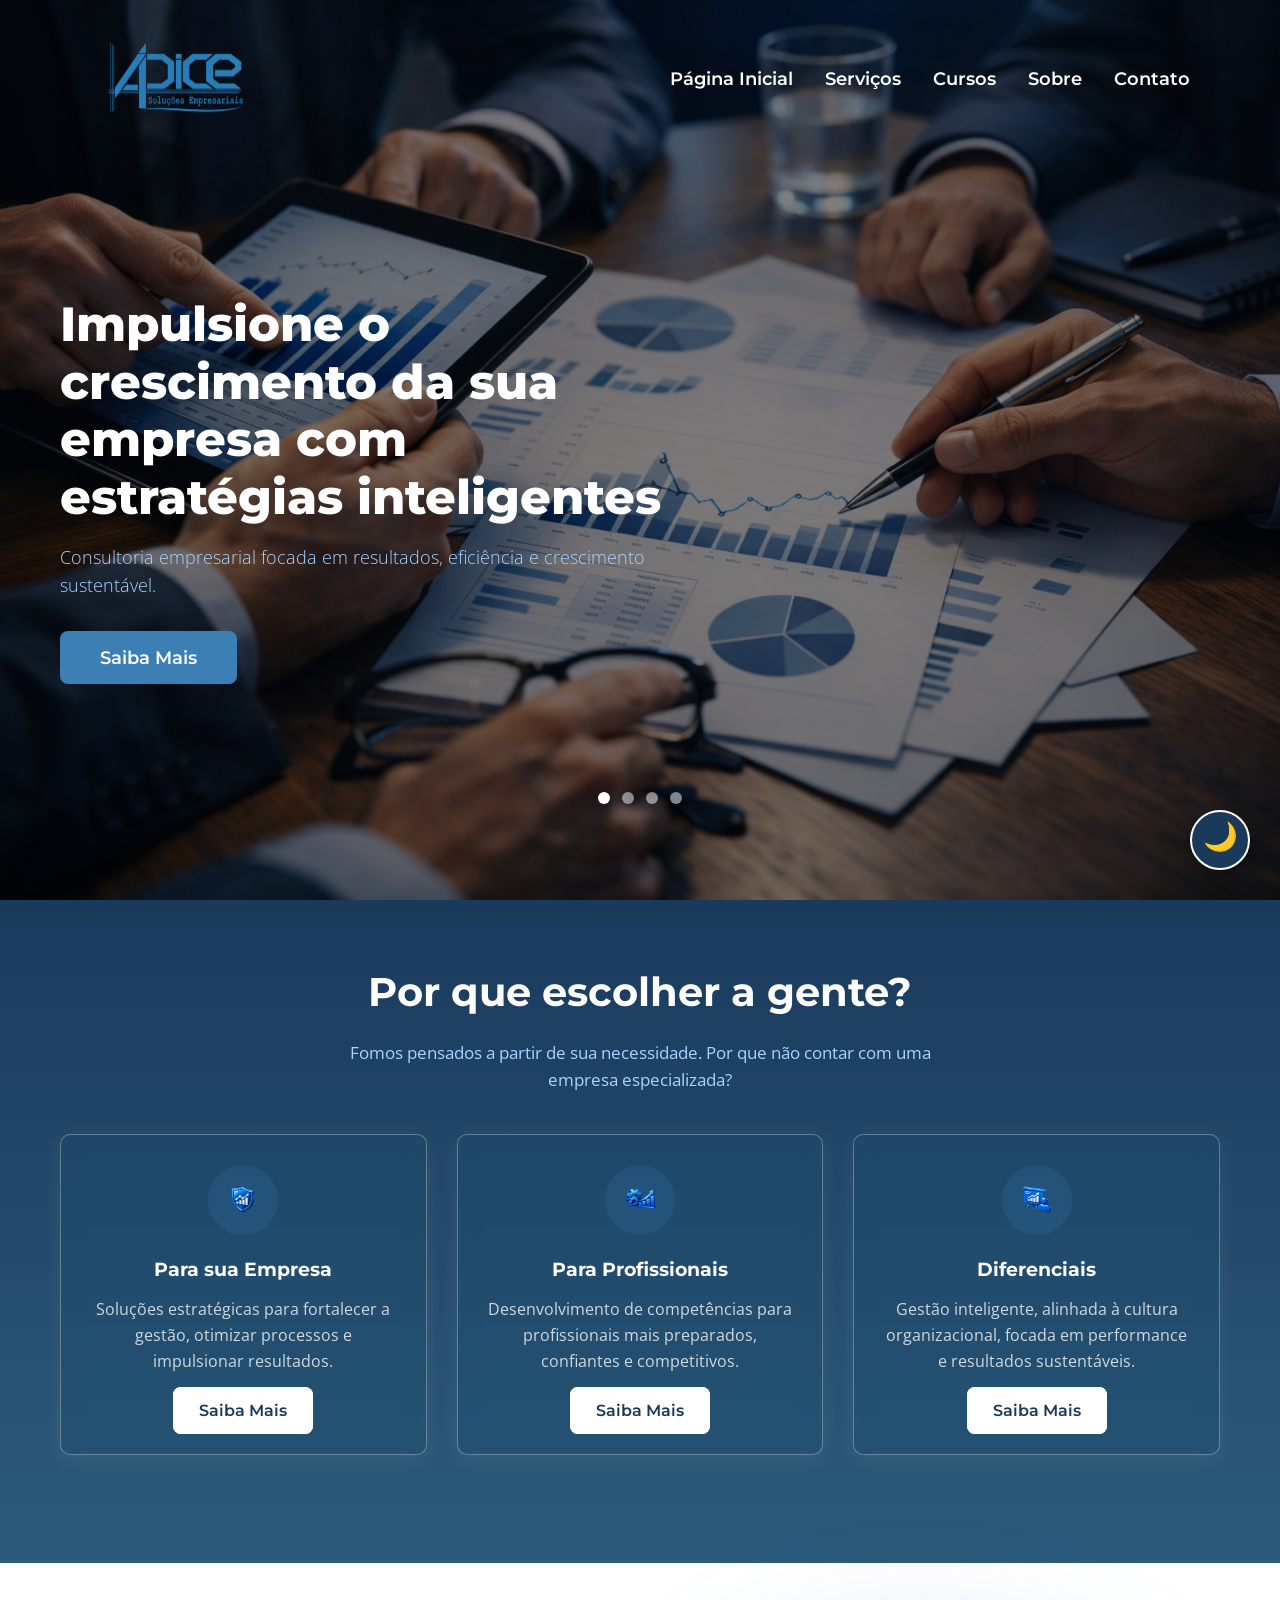
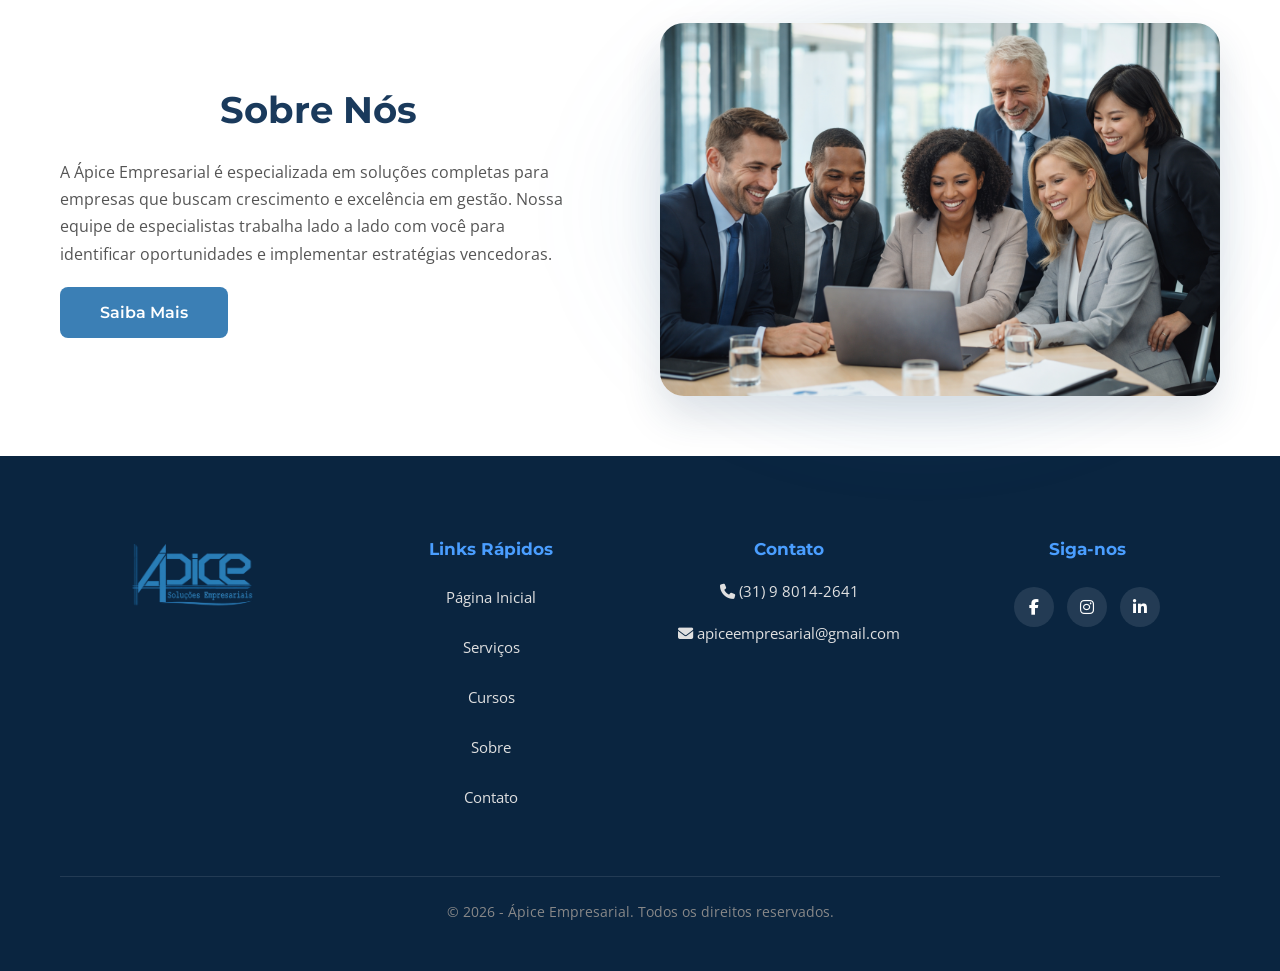
<file: index.html>
<!DOCTYPE html>
<html lang="pt-BR">
<head>
    <meta charset="UTF-8">
    <meta name="viewport" content="width=device-width, initial-scale=1.0, maximum-scale=5.0, user-scalable=yes">
    <meta name="apple-mobile-web-app-capable" content="yes">
    <meta name="apple-mobile-web-app-status-bar-style" content="black-translucent">
    <meta name="theme-color" content="#1a3a5c">
    <title>Ápice Empresarial - Consultoria Empresarial</title>
    
    <!-- Preconexões para otimizar carregamento de fontes -->
    <link rel="preconnect" href="https://fonts.googleapis.com">
    <link rel="preconnect" href="https://fonts.gstatic.com" crossorigin>
    
    <!-- Google Fonts - Montserrat e Open Sans -->
    <link href="https://fonts.googleapis.com/css2?family=Montserrat:wght@400;600;700;800&family=Open+Sans:wght@400;600&display=swap" rel="stylesheet">
    
    <!-- Font Awesome para ícones -->
    <link rel="stylesheet" href="https://cdnjs.cloudflare.com/ajax/libs/font-awesome/6.5.0/css/all.min.css">
    
    <!-- Arquivos CSS consolidados e otimizados -->
    <link rel="stylesheet" href="css/styles.css">
    <link rel="stylesheet" href="index.css">
</head>

<body>
    <!-- VLibras - Plugin de acessibilidade -->
    <div vw class="enabled">
        <div vw-access-button class="active"></div>
        <div vw-plugin-wrapper>
            <div class="vw-plugin-top-wrapper"></div>
        </div>
    </div>
    <script src="https://vlibras.gov.br/app/vlibras-plugin.js"></script>
    
    <script>
        function positionVLibrasButton() {
            function applyVLibrasPosition() {
                const vlibrasButton = document.querySelector('[vw-access-button]') || document.querySelector('.vw-access-button');
                
                if (!vlibrasButton) {
                    return false;
                }
                
                vlibrasButton.style.position = 'fixed';
                vlibrasButton.style.right = window.innerWidth <= 768 ? '20px' : '30px';
                vlibrasButton.style.bottom = window.innerWidth <= 768 ? '95px' : '110px';
                vlibrasButton.style.zIndex = '9998';
                return true;
            }
            
            if (applyVLibrasPosition()) {
                window.addEventListener('resize', applyVLibrasPosition);
                return;
            }
            
            const intervalId = setInterval(() => {
                if (applyVLibrasPosition()) {
                    clearInterval(intervalId);
                }
            }, 300);
            
            setTimeout(() => clearInterval(intervalId), 10000);
            window.addEventListener('resize', applyVLibrasPosition);
        }
        
        // Inicializa VLibras após o carregamento do DOM
        if (window.VLibras) {
            new window.VLibras.Widget('https://vlibras.gov.br/app');
            positionVLibrasButton();
        } else {
            window.addEventListener('load', () => {
                new window.VLibras.Widget('https://vlibras.gov.br/app');
                positionVLibrasButton();
            });
        }
    </script>

    <!-- Botão para alternar entre tema claro e escuro -->
    <button class="theme-toggle-btn" id="themeToggle" title="Alternar Modo Claro/Escuro" aria-label="Alternar tema">
        <span id="themeIcon">🌙</span>
    </button>

    <!-- Botão para voltar ao topo da página -->
    <button class="back-to-top-btn" id="backToTop" title="Voltar ao Topo" aria-label="Voltar ao topo">
        <span>↑</span>
    </button>

    <!-- Cabeçalho da página com navegação -->
    <header class="header">
        <div class="container header-content">
            <!-- Logotipo da empresa -->
            <div class="logo">
                <img src="images/logo-apice.png" alt="Ápice Soluções Empresariais" class="logo-img" loading="lazy">
            </div>

            <!-- Botão hambúrguer para menu mobile -->
            <button class="hamburger" id="hamburger" aria-label="Abrir Menu" aria-expanded="false">
                <span></span>
                <span></span>
                <span></span>
            </button>

            <!-- Menu de navegação principal -->
            <nav class="nav" id="navMenu" role="navigation">
                <a href="index.html" class="nav-link active">Página Inicial</a>
                <a href="servico.html" class="nav-link">Serviços</a>
                <a href="cursos.html" class="nav-link">Cursos</a>
                <a href="instrutor.html" class="nav-link">Sobre</a>
                <a href="contato.html" class="nav-link">Contato</a>
            </nav>
        </div>
    </header>

    <!-- Seção Hero com carrossel de imagens -->
    <section id="home" class="hero" aria-labelledby="hero-title">
        <!-- Carrossel de imagens de fundo -->
        <div class="carousel" role="region" aria-label="Carrossel de imagens">
            <img src="images/primeira_imagem_index.png" alt="Consultoria Empresarial" class="hero-bg carousel-slide active" loading="eager">
            <img src="images/segunda_imagem_index.png" alt="Reunião de Negócios" class="hero-bg carousel-slide" loading="lazy">
            <img src="images/terceira_imagem_index.png" alt="Análise de Dados" class="hero-bg carousel-slide" loading="lazy">
            <img src="images/quarta_imagem_index.png" alt="Sucesso em Equipe" class="hero-bg carousel-slide" loading="lazy">
        </div>
        <!-- Overlay escuro sobre as imagens -->
        <div class="hero-overlay"></div>
        
        <div class="container hero-content">
            <!-- Conteúdo principal da seção hero -->
            <div class="hero-text">
                <h1 id="hero-title" class="hero-title">Impulsione o crescimento da sua empresa com estratégias inteligentes</h1>
                <p class="hero-subtitle">Consultoria empresarial focada em resultados, eficiência e crescimento sustentável.</p>
                <a href="servico.html" aria-label="Saiba mais sobre nossos serviços">
                    <button class="btn btn-primary">Saiba Mais</button>
                </a>
            </div>

            <!-- Indicadores de slides do carrossel -->
            <div class="slide-indicators" role="tablist">
                <span class="indicator active" data-slide="0" role="tab" aria-selected="true" tabindex="0" aria-label="Slide 1"></span>
                <span class="indicator" data-slide="1" role="tab" aria-selected="false" tabindex="-1" aria-label="Slide 2"></span>
                <span class="indicator" data-slide="2" role="tab" aria-selected="false" tabindex="-1" aria-label="Slide 3"></span>
                <span class="indicator" data-slide="3" role="tab" aria-selected="false" tabindex="-1" aria-label="Slide 4"></span>
            </div>
        </div>
    </section>

    <!-- Seção Por que escolher a Ápice -->
    <section id="servicos" class="why-choose" aria-labelledby="servicos-title">
        <div class="container">
            <!-- Cabeçalho da seção -->
            <div class="section-header">
                <h2 id="servicos-title">Por que escolher a gente?</h2>
                <p>Fomos pensados a partir de sua necessidade. Por que não contar com uma empresa especializada?</p>    
            </div>

            <!-- Grid de cards de serviços -->
            <div class="cards-grid">
                <!-- Card 1: Serviços para empresas -->
                <article class="service-card" role="article">
                    <div class="card-icon">
                        <img src="images/icon-finance.png" alt="Consultoria Financeira" loading="lazy">
                    </div>
                    <h3>Para sua Empresa</h3>
                    <p>Soluções estratégicas para fortalecer a gestão, otimizar processos e impulsionar resultados.</p>
                    <a href="servico.html#empre" class="btn btn-outline" aria-label="Saiba mais sobre serviços para empresas">Saiba Mais</a>
                </article>

                <!-- Card 2: Serviços para profissionais -->
                <article class="service-card" role="article">
                    <div class="card-icon">
                        <img src="images/icon-management.png" alt="Gestão Empresarial" loading="lazy">
                    </div>
                    <h3>Para Profissionais</h3>
                    <p>Desenvolvimento de competências para profissionais mais preparados, confiantes e competitivos.</p>
                    <a id="profissionais-card-link" href="servico.html#instrutor-bloco-reverse" class="btn btn-outline" aria-label="Saiba mais sobre serviços para profissionais">Saiba Mais</a>
                </article>

                <!-- Card 3: Diferenciais competitivos -->
                <article class="service-card" role="article">
                    <div class="card-icon">
                        <img src="images/icon-training.png" alt="Treinamentos e Suporte" loading="lazy">
                    </div>
                    <h3>Diferenciais</h3>
                    <p>Gestão inteligente, alinhada à cultura organizacional, focada em performance e resultados sustentáveis.</p>
                    <a href="servico.html#diferenciais" class="btn btn-outline" aria-label="Saiba mais sobre nossos diferenciais">Saiba Mais</a>
                </article>
            </div>
        </div>
    </section>

    <!-- Seção Sobre Nós -->
    <section id="sobre" class="about" aria-labelledby="sobre-title">
        <div class="container about-content">
            <!-- Texto descritivo -->
            <div class="about-text">
                <h2 id="sobre-title">Sobre Nós</h2>
                <p>A Ápice Empresarial é especializada em soluções completas para empresas que buscam crescimento e excelência em gestão. Nossa equipe de especialistas trabalha lado a lado com você para identificar oportunidades e implementar estratégias vencedoras.</p>
                <a href="instrutor.html" aria-label="Saiba mais sobre nós">
                    <button class="btn btn-primary">Saiba Mais</button>
                </a>
            </div>
            <!-- Imagem da equipe -->
            <div class="about-image">
                <img src="images/about-team.jpg" alt="Equipe Ápice" loading="lazy">
            </div>
        </div>
    </section>

    <!-- Rodapé da página -->
    <footer class="footer" role="contentinfo">
        <div class="container">
            <!-- Conteúdo principal do rodapé -->
            <div class="footer-content">
                <!-- Coluna do logotipo -->
                <div class="footer-column">
                    <img src="images/logo-apice.png" alt="Ápice Soluções Empresariais" class="footer-logo-img" loading="lazy">
                </div>
                <!-- Coluna de links rápidos -->
                <div class="footer-column">
                    <h3>Links Rápidos</h3>
                    <ul class="footer-links" role="list">
                        <li><a href="index.html">Página Inicial</a></li>
                        <li><a href="servico.html">Serviços</a></li>
                        <li><a href="cursos.html">Cursos</a></li>
                        <li><a href="instrutor.html">Sobre</a></li>
                        <li><a href="contato.html">Contato</a></li>
                    </ul>
                </div>
                <!-- Coluna de contato -->
                <div class="footer-column">
                    <h3>Contato</h3>
                    <div class="footer-contact">
                        <span><i class="fas fa-phone" aria-hidden="true"></i> (31) 9 8014-2641</span>
                        <span><i class="fas fa-envelope" aria-hidden="true"></i> apiceempresarial@gmail.com</span>
                    </div>
                </div>
                <!-- Coluna de redes sociais -->
                <div class="footer-column">
                    <h3>Siga-nos</h3>
                    <div class="footer-social">
                        <a href="https://facebook.com/wemersonnunescosta" aria-label="Facebook da Ápice Empresarial" rel="noopener" target="_blank"><i class="fab fa-facebook-f" aria-hidden="true"></i></a>
                        <a href="https://instagram.com/wemersonnunescosta" aria-label="Instagram da Ápice Empresarial" rel="noopener" target="_blank"><i class="fab fa-instagram" aria-hidden="true"></i></a>
                        <a href="https://linkedin.com/in/wemersonnunescosta" aria-label="LinkedIn da Ápice Empresarial" rel="noopener" target="_blank"><i class="fab fa-linkedin-in" aria-hidden="true"></i></a>
                    </div>
                </div>
            </div>
            <!-- Linha inferior do rodapé -->
            <div class="footer-bottom">
                <p>© 2026 - Ápice Empresarial. Todos os direitos reservados.</p>
            </div>
        </div>
    </footer>

    <!-- Arquivos JavaScript -->
    <script src="js/script.js"></script>
    <script src="index.js"></script>
</body>
</html>
</file>
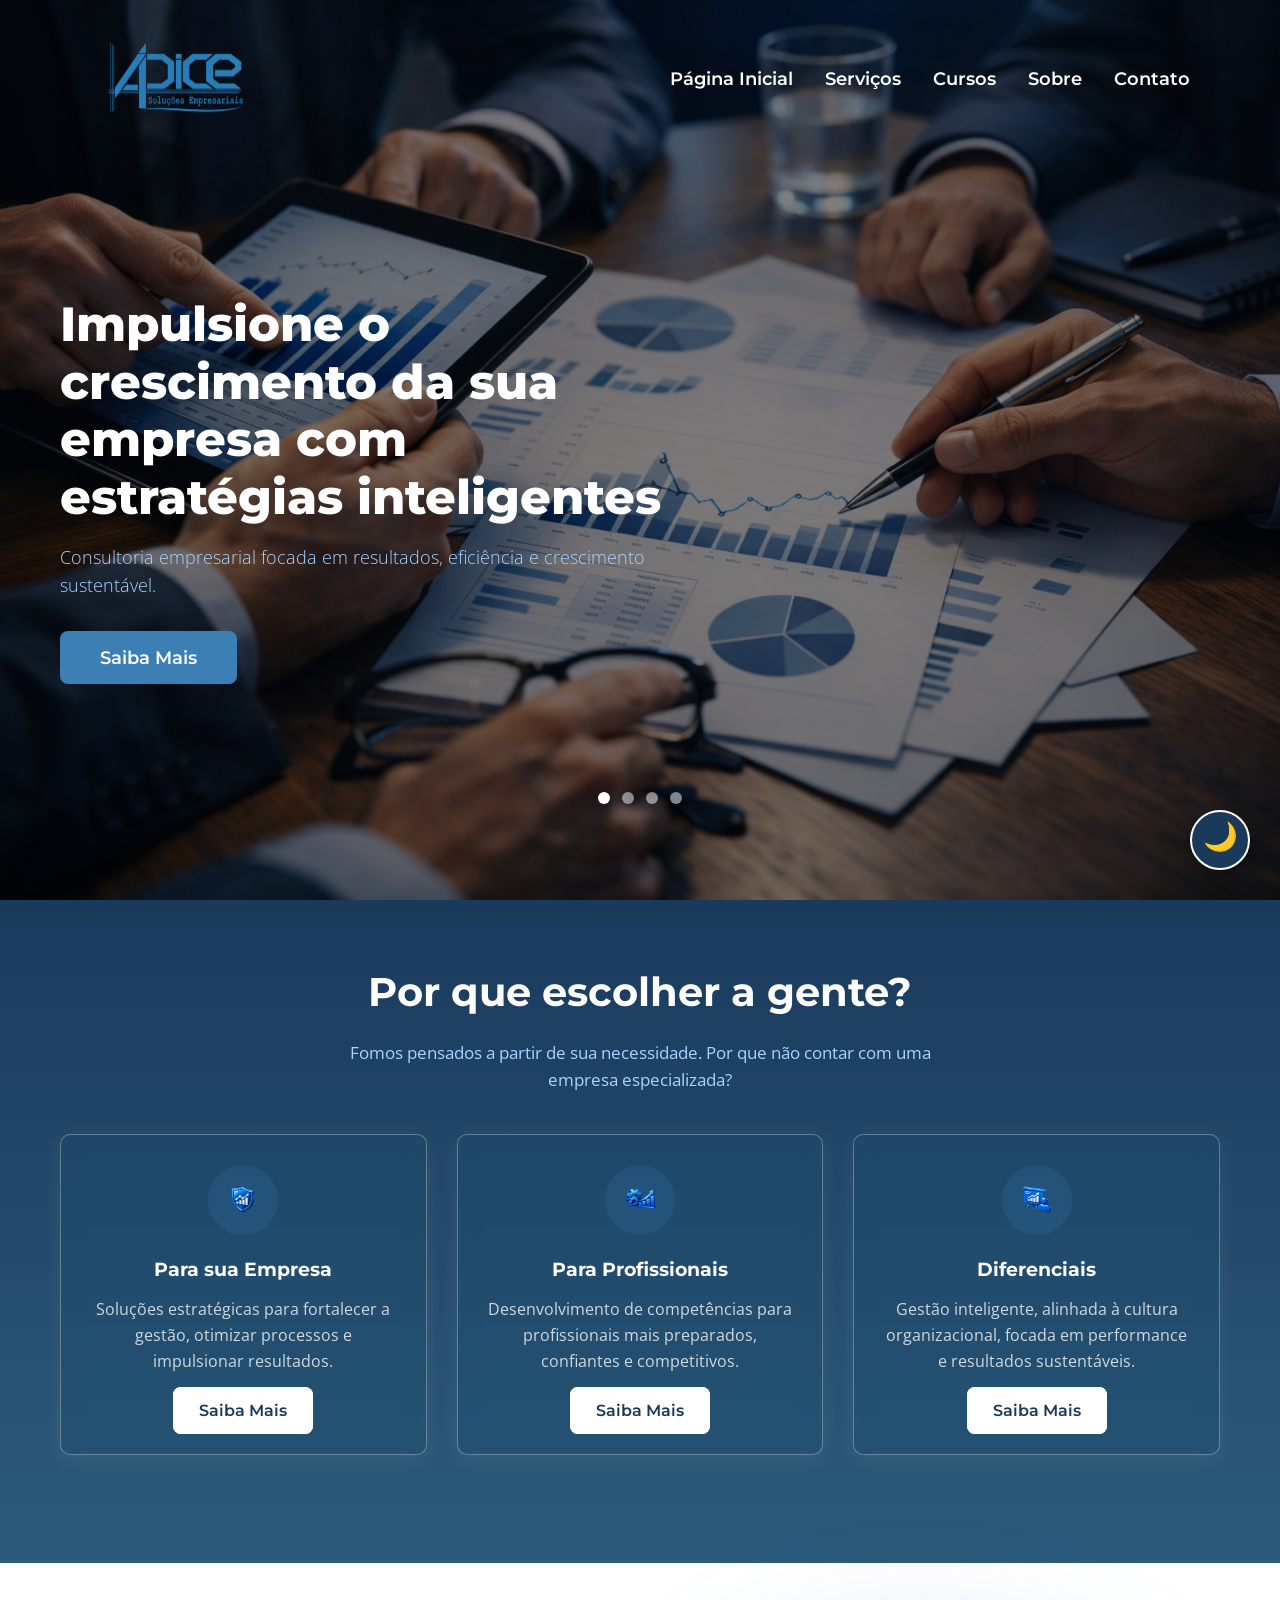
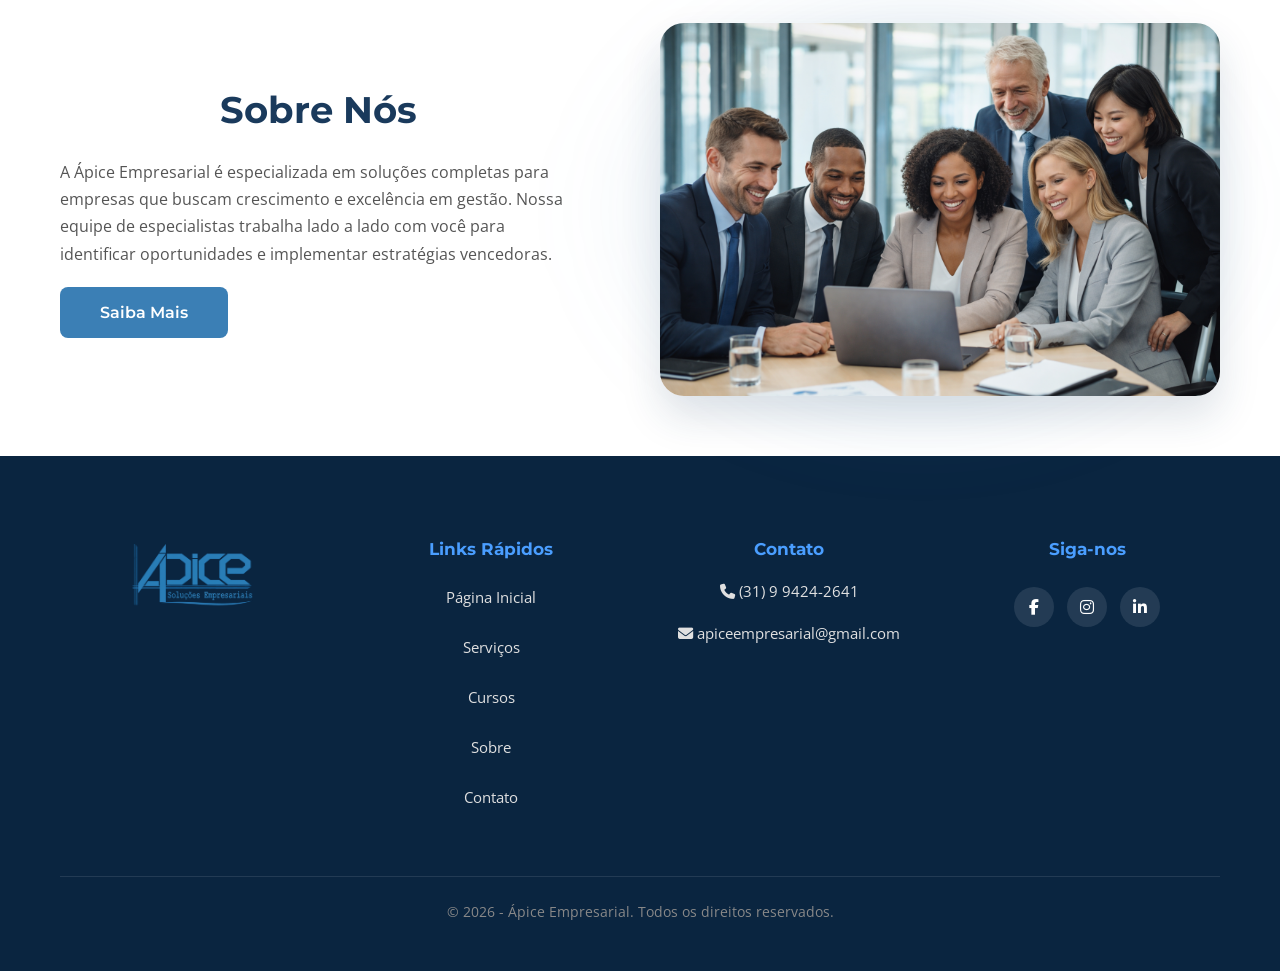
<file: Apice-Empresarial/index.html>
<!DOCTYPE html>
<html lang="pt-BR">
<head>
    <meta charset="UTF-8">
    <meta name="viewport" content="width=device-width, initial-scale=1.0, maximum-scale=5.0, user-scalable=yes">
    <meta name="apple-mobile-web-app-capable" content="yes">
    <meta name="apple-mobile-web-app-status-bar-style" content="black-translucent">
    <meta name="theme-color" content="#1a3a5c">
    <title>Ápice Empresarial - Consultoria Empresarial</title>
    
    <!-- Preconexões para otimizar carregamento de fontes -->
    <link rel="preconnect" href="https://fonts.googleapis.com">
    <link rel="preconnect" href="https://fonts.gstatic.com" crossorigin>
    
    <!-- Google Fonts - Montserrat e Open Sans -->
    <link href="https://fonts.googleapis.com/css2?family=Montserrat:wght@400;600;700;800&family=Open+Sans:wght@400;600&display=swap" rel="stylesheet">
    
    <!-- Font Awesome para ícones -->
    <link rel="stylesheet" href="https://cdnjs.cloudflare.com/ajax/libs/font-awesome/6.5.0/css/all.min.css">
    
    <!-- Arquivos CSS consolidados e otimizados -->
    <link rel="stylesheet" href="css/styles.css">
    <link rel="stylesheet" href="index.css">
</head>

<body>
    <!-- VLibras - Plugin de acessibilidade -->
    <div vw class="enabled">
        <div vw-access-button class="active"></div>
        <div vw-plugin-wrapper>
            <div class="vw-plugin-top-wrapper"></div>
        </div>
    </div>
    <script src="https://vlibras.gov.br/app/vlibras-plugin.js"></script>
    
    <script>
        function positionVLibrasButton() {
            function applyVLibrasPosition() {
                const vlibrasButton = document.querySelector('[vw-access-button]') || document.querySelector('.vw-access-button');
                
                if (!vlibrasButton) {
                    return false;
                }
                
                vlibrasButton.style.position = 'fixed';
                vlibrasButton.style.right = window.innerWidth <= 768 ? '20px' : '30px';
                vlibrasButton.style.bottom = window.innerWidth <= 768 ? '95px' : '110px';
                vlibrasButton.style.zIndex = '9998';
                return true;
            }
            
            if (applyVLibrasPosition()) {
                window.addEventListener('resize', applyVLibrasPosition);
                return;
            }
            
            const intervalId = setInterval(() => {
                if (applyVLibrasPosition()) {
                    clearInterval(intervalId);
                }
            }, 300);
            
            setTimeout(() => clearInterval(intervalId), 10000);
            window.addEventListener('resize', applyVLibrasPosition);
        }
        
        // Inicializa VLibras após o carregamento do DOM
        if (window.VLibras) {
            new window.VLibras.Widget('https://vlibras.gov.br/app');
            positionVLibrasButton();
        } else {
            window.addEventListener('load', () => {
                new window.VLibras.Widget('https://vlibras.gov.br/app');
                positionVLibrasButton();
            });
        }
    </script>

    <!-- Botão para alternar entre tema claro e escuro -->
    <button class="theme-toggle-btn" id="themeToggle" title="Alternar Modo Claro/Escuro" aria-label="Alternar tema">
        <span id="themeIcon">🌙</span>
    </button>

    <!-- Botão para voltar ao topo da página -->
    <button class="back-to-top-btn" id="backToTop" title="Voltar ao Topo" aria-label="Voltar ao topo">
        <span>↑</span>
    </button>

    <!-- Cabeçalho da página com navegação -->
    <header class="header">
        <div class="container header-content">
            <!-- Logotipo da empresa -->
            <div class="logo">
                <img src="images/logo-apice.png" alt="Ápice Soluções Empresariais" class="logo-img" loading="lazy">
            </div>

            <!-- Botão hambúrguer para menu mobile -->
            <button class="hamburger" id="hamburger" aria-label="Abrir Menu" aria-expanded="false">
                <span></span>
                <span></span>
                <span></span>
            </button>

            <!-- Menu de navegação principal -->
            <nav class="nav" id="navMenu" role="navigation">
                <a href="index.html" class="nav-link active">Página Inicial</a>
                <a href="servico.html" class="nav-link">Serviços</a>
                <a href="cursos.html" class="nav-link">Cursos</a>
                <a href="instrutor.html" class="nav-link">Sobre</a>
                <a href="contato.html" class="nav-link">Contato</a>
            </nav>
        </div>
    </header>

    <!-- Seção Hero com carrossel de imagens -->
    <section id="home" class="hero" aria-labelledby="hero-title">
        <!-- Carrossel de imagens de fundo -->
        <div class="carousel" role="region" aria-label="Carrossel de imagens">
            <img src="images/primeira_imagem_index.png" alt="Consultoria Empresarial" class="hero-bg carousel-slide active" loading="eager">
            <img src="images/segunda_imagem_index.png" alt="Reunião de Negócios" class="hero-bg carousel-slide" loading="lazy">
            <img src="images/terceira_imagem_index.png" alt="Análise de Dados" class="hero-bg carousel-slide" loading="lazy">
            <img src="images/quarta_imagem_index.png" alt="Sucesso em Equipe" class="hero-bg carousel-slide" loading="lazy">
        </div>
        <!-- Overlay escuro sobre as imagens -->
        <div class="hero-overlay"></div>
        
        <div class="container hero-content">
            <!-- Conteúdo principal da seção hero -->
            <div class="hero-text">
                <h1 id="hero-title" class="hero-title">Impulsione o crescimento da sua empresa com estratégias inteligentes</h1>
                <p class="hero-subtitle">Consultoria empresarial focada em resultados, eficiência e crescimento sustentável.</p>
                <a href="servico.html" aria-label="Saiba mais sobre nossos serviços">
                    <button class="btn btn-primary">Saiba Mais</button>
                </a>
            </div>

            <!-- Indicadores de slides do carrossel -->
            <div class="slide-indicators" role="tablist">
                <span class="indicator active" data-slide="0" role="tab" aria-selected="true" tabindex="0" aria-label="Slide 1"></span>
                <span class="indicator" data-slide="1" role="tab" aria-selected="false" tabindex="-1" aria-label="Slide 2"></span>
                <span class="indicator" data-slide="2" role="tab" aria-selected="false" tabindex="-1" aria-label="Slide 3"></span>
                <span class="indicator" data-slide="3" role="tab" aria-selected="false" tabindex="-1" aria-label="Slide 4"></span>
            </div>
        </div>
    </section>

    <!-- Seção Por que escolher a Ápice -->
    <section id="servicos" class="why-choose" aria-labelledby="servicos-title">
        <div class="container">
            <!-- Cabeçalho da seção -->
            <div class="section-header">
                <h2 id="servicos-title">Por que escolher a gente?</h2>
                <p>Fomos pensados a partir de sua necessidade. Por que não contar com uma empresa especializada?</p>    
            </div>

            <!-- Grid de cards de serviços -->
            <div class="cards-grid">
                <!-- Card 1: Serviços para empresas -->
                <article class="service-card" role="article">
                    <div class="card-icon">
                        <img src="images/icon-finance.png" alt="Consultoria Financeira" loading="lazy">
                    </div>
                    <h3>Para sua Empresa</h3>
                    <p>Soluções estratégicas para fortalecer a gestão, otimizar processos e impulsionar resultados.</p>
                    <a href="servico.html#empre" class="btn btn-outline" aria-label="Saiba mais sobre serviços para empresas">Saiba Mais</a>
                </article>

                <!-- Card 2: Serviços para profissionais -->
                <article class="service-card" role="article">
                    <div class="card-icon">
                        <img src="images/icon-management.png" alt="Gestão Empresarial" loading="lazy">
                    </div>
                    <h3>Para Profissionais</h3>
                    <p>Desenvolvimento de competências para profissionais mais preparados, confiantes e competitivos.</p>
                    <a id="profissionais-card-link" href="servico.html#instrutor-bloco-reverse" class="btn btn-outline" aria-label="Saiba mais sobre serviços para profissionais">Saiba Mais</a>
                </article>

                <!-- Card 3: Diferenciais competitivos -->
                <article class="service-card" role="article">
                    <div class="card-icon">
                        <img src="images/icon-training.png" alt="Treinamentos e Suporte" loading="lazy">
                    </div>
                    <h3>Diferenciais</h3>
                    <p>Gestão inteligente, alinhada à cultura organizacional, focada em performance e resultados sustentáveis.</p>
                    <a href="servico.html#diferenciais" class="btn btn-outline" aria-label="Saiba mais sobre nossos diferenciais">Saiba Mais</a>
                </article>
            </div>
        </div>
    </section>

    <!-- Seção Sobre Nós -->
    <section id="sobre" class="about" aria-labelledby="sobre-title">
        <div class="container about-content">
            <!-- Texto descritivo -->
            <div class="about-text">
                <h2 id="sobre-title">Sobre Nós</h2>
                <p>A Ápice Empresarial é especializada em soluções completas para empresas que buscam crescimento e excelência em gestão. Nossa equipe de especialistas trabalha lado a lado com você para identificar oportunidades e implementar estratégias vencedoras.</p>
                <a href="instrutor.html" aria-label="Saiba mais sobre nós">
                    <button class="btn btn-primary">Saiba Mais</button>
                </a>
            </div>
            <!-- Imagem da equipe -->
            <div class="about-image">
                <img src="images/about-team.jpg" alt="Equipe Ápice" loading="lazy">
            </div>
        </div>
    </section>

    <!-- Rodapé da página -->
    <footer class="footer" role="contentinfo">
        <div class="container">
            <!-- Conteúdo principal do rodapé -->
            <div class="footer-content">
                <!-- Coluna do logotipo -->
                <div class="footer-column">
                    <img src="images/logo-apice.png" alt="Ápice Soluções Empresariais" class="footer-logo-img" loading="lazy">
                </div>
                <!-- Coluna de links rápidos -->
                <div class="footer-column">
                    <h3>Links Rápidos</h3>
                    <ul class="footer-links" role="list">
                        <li><a href="index.html">Página Inicial</a></li>
                        <li><a href="servico.html">Serviços</a></li>
                        <li><a href="cursos.html">Cursos</a></li>
                        <li><a href="instrutor.html">Sobre</a></li>
                        <li><a href="contato.html">Contato</a></li>
                    </ul>
                </div>
                <!-- Coluna de contato -->
                <div class="footer-column">
                    <h3>Contato</h3>
                    <div class="footer-contact">
                        <span><i class="fas fa-phone" aria-hidden="true"></i> (31) 9 9424-2641</span>
                        <span><i class="fas fa-envelope" aria-hidden="true"></i> apiceempresarial@gmail.com</span>
                    </div>
                </div>
                <!-- Coluna de redes sociais -->
                <div class="footer-column">
                    <h3>Siga-nos</h3>
                    <div class="footer-social">
                        <a href="https://facebook.com/wemersonnunescosta" aria-label="Facebook da Ápice Empresarial" rel="noopener" target="_blank"><i class="fab fa-facebook-f" aria-hidden="true"></i></a>
                        <a href="https://instagram.com/wemersonnunescosta" aria-label="Instagram da Ápice Empresarial" rel="noopener" target="_blank"><i class="fab fa-instagram" aria-hidden="true"></i></a>
                        <a href="https://linkedin.com/in/wemersonnunescosta" aria-label="LinkedIn da Ápice Empresarial" rel="noopener" target="_blank"><i class="fab fa-linkedin-in" aria-hidden="true"></i></a>
                    </div>
                </div>
            </div>
            <!-- Linha inferior do rodapé -->
            <div class="footer-bottom">
                <p>© 2026 - Ápice Empresarial. Todos os direitos reservados.</p>
            </div>
        </div>
    </footer>

    <!-- Arquivos JavaScript -->
    <script src="js/script.js"></script>
    <script src="index.js"></script>
</body>
</html>
</file>
<file: css/styles.css>
/* ============================================
   RESET & BASE STYLES (DESKTOP FIRST)
   ============================================ */

* {
    margin: 0;
    padding: 0;
    box-sizing: border-box;
}

html {
    scroll-behavior: smooth;
}

body {
    font-family: 'Open Sans', sans-serif;
    color: #1a1a1a;
    background-color: #ffffff;
    line-height: 1.6;
}

h1,
h2,
h3,
h4,
h5,
h6 {
    font-family: 'Montserrat', sans-serif;
    font-weight: 700;
    text-align: center;
}

.h41 {
    text-align: left;
}

/* ============================================
   UTILITIES
   ============================================ */

.text-center {
    text-align: center;
}

.mt-2 {
    margin-top: 2rem;
}

.mb-2 {
    margin-bottom: 2rem;
}

.gap-2 {
    gap: 2rem;
}

/* ============================================
   CONTAINER & LAYOUT
   ============================================ */

.container {
    width: 100%;
    max-width: 1280px;
    margin: 0 auto;
    padding: 0 2rem;
}

/* ============================================
   HEADER & NAVIGATION
   ============================================ */

.header {
    position: absolute;
    top: 0;
    left: 0;
    right: 0;
    z-index: 100;
    padding: 0;
    background: transparent;
}

body:has(.hero-page) .header {
    position: static !important;
    background: rgba(26, 58, 92, 0.95) !important;
    box-shadow: 0 2px 10px rgba(0, 0, 0, 0.1) !important;
    padding: 18px 0; /* aumenta a faixa azul atrás da logo */
} 

.header-content {
    display: flex;
    align-items: center;
    justify-content: space-between;
}

.logo {
    display: flex;
    align-items: center;
    cursor: pointer;
    height: auto;
}

.logo-img {
    height: 90px;
    width: auto;
    object-fit: contain;
    transition: opacity 0.3s ease;
}

.logo-img:hover {
    opacity: 0.8;
}

.nav {
    display: flex;
    align-items: center;
    gap: 2rem;
}

@media (max-width: 600px) {
    .logo-img {
        height: 44px;
    }
}

.nav-link {
    color: #1a3a5c;
    text-decoration: none;
    font-weight: 600;
    transition: color 0.3s ease;
    font-size: 1rem;
}

.nav-link:hover {
    color: #a8d5ff;
}

.nav-btn {
    background-color: #3b7fb5;
    color: #ffffff;
    padding: 0.75rem 1.5rem;
    border-radius: 50px;
    text-decoration: none;
    font-weight: 600;
    transition: background-color 0.3s ease;
    border: none;
    cursor: pointer;
}

.nav-btn:hover {
    background-color: #2d5a7b;
}



/* Header - Menu Branco (Correções Específicas) */
.header .nav-link {
    color: #ffffff;
}

.header .nav-link:hover {
    color: #a8d5ff;
}

.header .nav-btn {
    background-color: transparent;
    color: #ffffff;
    border: 2px solid #ffffff;
}

.header .nav-btn:hover {
    background-color: #ffffff;
    color: #1a3a5c;
}

body:has(.hero-page) .header .nav-link {
    color: #ffffff;
    padding: 1.25rem 0; /* maior área clicável */
    font-size: 1.1rem;
} 

body:has(.hero-page) .header .nav-link:hover {
    color: #a8d5ff;
}

body:has(.hero-page) .header .nav-btn {
    background-color: transparent;
    color: #ffffff;
    border: 2px solid #ffffff;
}

body:has(.hero-page) .header .nav-btn:hover {
    background-color: #ffffff;
    color: #1a3a5c;
}

/* ============================================
   BUTTONS
   ============================================ */

.btn {
    padding: 0.75rem 2rem;
    border: none;
    border-radius: 0.5rem;
    font-size: 1rem;
    font-weight: 600;
    cursor: pointer;
    transition: all 0.3s ease;
    font-family: 'Montserrat', sans-serif;
    text-decoration: none;
}

.btn-primary {
    background-color: #3b7fb5;
    color: #ffffff;
}

.btn-primary:hover {
    background-color: #2d5a7b;
    transform: translateY(-2px);
    box-shadow: 0 10px 25px rgba(59, 127, 181, 0.3);
}

.btn-outline {
    background-color: transparent;
    color: #99cefa;
    border: 2px solid #99cefa;
}

.btn-outline:hover {
    background-color: #3b7fb5;
    color: #ffffff;
}

.btn-small {
    padding: 0.5rem 1.5rem;
    font-size: 0.85rem;
    background-color: #3b7fb5;
    color: white;
}

/* ============================================
   ACCESSIBILITY WIDGET
   ============================================ */

div[vw-access-button] {
    position: fixed !important;
    right: 30px !important;
    bottom: 110px !important;
    z-index: 9998 !important;
}

@media (max-width: 768px) {
    div[vw-access-button] {
        right: 20px !important;
        bottom: 95px !important;
    }
}

/* ============================================
   HERO SECTION (HOME)
   ============================================ */

.hero {
    position: relative;
    min-height: 100vh;
    display: flex;
    align-items: center;
    overflow: hidden;
    padding-top: 6rem;
}

.carousel {
    position: absolute;
    top: 0;
    left: 0;
    width: 100%;
    height: 100%;
    z-index: 0;
}

.hero-bg {
    position: absolute;
    top: 0;
    left: 0;
    width: 100%;
    height: 100%;
    object-fit: cover;
    z-index: 0;
    opacity: 0;
    transition: opacity 0.8s ease-in-out;
}

.hero-bg.active {
    opacity: 1;
}

.hero-overlay {
    position: absolute;
    top: 0;
    left: 0;
    width: 100%;
    height: 100%;
    background: linear-gradient(to right, rgba(26, 58, 92, 0.9), rgba(26, 58, 92, 0.7), transparent);
    z-index: 1;
}

.hero-content {
    position: relative;
    z-index: 10;
    display: flex;
    flex-direction: column;
    justify-content: center;
    min-height: calc(100vh - 6rem);
}

.hero-text {
    max-width: 50%;
    color: #ffffff;
    animation: fadeInUp 0.8s ease;
    
}

.hero-title {
    font-size: 3.5rem;
    line-height: 1.2;
    margin-bottom: 1.5rem;
    font-weight: 800;
}

.hero-subtitle {
    font-size: 1.1rem;
    color: #a8d5ff;
    margin-bottom: 2rem;
    font-weight: 300;
    line-height: 1.8;
}

.hero .btn-primary {
    width: fit-content;
    padding: 1rem 2.5rem;
    font-size: 1.1rem;
}

/* Slide Indicators */
.slide-indicators {
    position: absolute;
    bottom: 8rem;
    left: 50%;
    transform: translateX(-50%);
    display: flex;
    gap: 0.75rem;
    z-index: 20;
}

.indicator {
    width: 0.75rem;
    height: 0.75rem;
    border-radius: 50%;
    background-color: #ffffff;
    opacity: 0.5;
    transition: opacity 0.3s ease;
    cursor: pointer;
}

.indicator:hover {
    opacity: 0.75;
}

.indicator.active {
    opacity: 1;
}

.divider-line {
    position: absolute;
    bottom: 0;
    left: 0;
    right: 0;
    width: 100%;
    height: 0;
    border-bottom: 1px solid rgba(255, 255, 255, 0.2);
    z-index: 20;
}

/* ============================================
   SEÇÃO DE LOGOS (PARCEIROS)
   ============================================ */

.imagemcolegas-container {
    margin-top: 50px;
    text-align: center;
    width: 100%;
}

.imagemcolegas-container h3 {
    font-size: 1.2rem;
    color: #1a3a5c;
    margin-bottom: 30px;
    text-transform: uppercase;
    letter-spacing: 1px;
}

.imagemcolegas {
    display: flex;
    flex-wrap: wrap;
    justify-content: center;
    align-items: center;
    gap: 40px;
    padding: 20px 0;
}

.imagemcolegas img {
    max-width: 290px;
    height: 160px;
    object-fit: contain;
    filter: grayscale(10%);
    opacity: 1;
    transition: all 0.3s ease;
}

.imagemcolegas img:hover {
    filter: grayscale(0%);
    opacity: 1;
    transform: translateY(-5px);
}

/* ============================================
   WHY CHOOSE US SECTION
   ============================================ */

.why-choose {
    background: linear-gradient(180deg, #1a3a5c 0%, #2d5a7b 100%);
    padding: 5rem 0;
    position: relative;
    overflow: hidden;
    color: #ffffff;
}

.section-header {
    text-align: center;
    margin-bottom: 4rem;
}

.section-header h2 {
    font-size: 2.5rem;
    margin-bottom: 1rem;
    color: #ffffff;
}

#section-header-color h2 {
    color: rgb(4, 14, 68);
}

#section-header-color P {
    color: #115396;
}

.section-header p {
    font-size: 1.1rem;
    color: #a8d5ff;
    max-width: 600px;
    margin: 0 auto;
}

.cards-grid {
    display: grid;
    grid-template-columns: repeat(auto-fit, minmax(300px, 1fr));
    gap: 2rem;
    margin-bottom: 3rem;
}

.service-card {
    background: rgba(255, 255, 255, 0.05);
    backdrop-filter: blur(10px);
    border: 1px solid rgba(255, 255, 255, 0.3);
    border-radius: 1rem;
    padding: 2rem;
    text-align: center;
    transition: all 0.3s ease;
}

.service-card:hover {
    background: rgba(255, 255, 255, 0.1);
    transform: translateY(-10px);
}

.card-icon {
    width: 5rem;
    height: 5rem;
    margin: 0 auto 1.5rem;
    background: rgba(59, 127, 181, 0.2);
    border-radius: 50%;
    display: flex;
    align-items: center;
    justify-content: center;
    padding: 1rem;
}

.card-icon img {
    width: 100%;
    height: 100%;
    object-fit: contain;
}

.service-card h3 {
    font-size: 1.5rem;
    margin-bottom: 1rem;
    color: #ffffff;
}

.service-card p {
    font-size: 0.95rem;
    color: #f4f6f8d2;
    margin-bottom: 1.5rem;
    line-height: 1.6;
}

.service-card .btn-outline {
    width: 100%;
}

.cta-center {
    text-align: center;
    margin-top: 2rem;
}

.cta-center .btn-primary {
    padding: 1rem 2.5rem;
    font-size: 1.1rem;
}

/* ============================================
   ABOUT SECTION
   ============================================ */

.about {
    background-color: #ffffff;
    padding: 5rem 0;
    position: relative;
}

.about-content {
    display: grid;
    grid-template-columns: 1fr 1fr;
    gap: 3rem;
    align-items: center;
}

.about-text h2 {
    font-size: 2.5rem;
    color: #1a3a5c;
    margin-bottom: 1.5rem;
}

.about-text p {
    font-size: 1.1rem;
    color: #555555;
    margin-bottom: 2rem;
    line-height: 1.8;
}

.about-text .btn-primary {
    padding: 1rem 2.5rem;
    font-size: 1rem;
}

.about-image {
    position: relative;
}

.about-image::before {
    content: '';
    position: absolute;
    inset: -1rem;
    background: radial-gradient(circle, rgba(59, 127, 181, 0.2), transparent);
    border-radius: 50%;
    filter: blur(3rem);
    z-index: 0;
}

.about-image img {
    position: relative;
    z-index: 1;
    width: 100%;
    border-radius: 1.5rem;
    box-shadow: 0 20px 40px rgba(26, 58, 92, 0.15);
    object-fit: cover;
    height: 400px;
}

/* ============================================
   SOBRE A EMPRESA
   ============================================ */

.sobre-empresa {
    background: #ffffff;
    padding: 80px 0;
    color: #1a1a1a;
}

.sobre-content {
    display: grid;
    grid-template-columns: 1.2fr 1fr;
    gap: 40px;
    align-items: center;
}

.sobre-texto h2 {
    font-size: 32px;
    font-weight: 800;
    color: #1a3a5c;
    margin-bottom: 10px;
}

.sobre-texto h3 {
    font-size: 18px;
    font-weight: 600;
    color: #555;
    margin-bottom: 30px;
}

.sobre-bloco {
    margin-bottom: 25px;
}

.sobre-bloco h4 {
    font-size: 18px;
    font-weight: 700;
    color: #1a3a5c;
    margin-bottom: 8px;
}

.sobre-bloco p {
    font-size: 15px;
    line-height: 1.7;
    color: #333;
}

.sobre-bloco ul {
    padding-left: 18px;
}

.sobre-bloco li {
    font-size: 15px;
    line-height: 1.6;
    color: #333;
}

.sobre-midia img,
.sobre-midia iframe {
    width: 100%;
    border-radius: 12px;
    box-shadow: 0 12px 30px rgba(0, 0, 0, 0.15);
}

/* ============================================
   CURSOS PAGE
   ============================================ */

.hero-page {
    background: linear-gradient(135deg, #1a3a5c 0%, #2d5a7b 100%);
    padding: 1.5rem 0;
    text-align: center;
    color: #ffffff;
    margin-top: 0;
}

.hero-page-content h1 {
    font-size: 2.2rem;
    margin-bottom: 0.5;
    color: #ffffff;
}

.hero-page-content p {
    font-size: 1rem;
    color: #a8d5ff;
}

.cursos-section {
    padding: 5rem 0;
    background-color: #ffffff;
}

.cursos-grid {
    display: grid;
    grid-template-columns: repeat(auto-fill, minmax(320px, 1fr));
    gap: 2rem;
    margin-top: 3rem;
}

.curso-card {
    background: #ffffff;
    border: 1px solid #e0e0e0;
    border-radius: 1rem;
    padding: 0;
    transition: all 0.3s ease;
    display: flex;
    flex-direction: column;
    height: 100%;
    box-shadow: 5px 5px 6px rgba(0, 0, 0, 0.1);
    overflow: hidden;
}

.curso-img {
    width: 100%;
    height: 200px;
    object-fit: cover;
    display: block;
}

.curso-card:hover {
    border-color: #3b7fb5;
    box-shadow: 0 10px 30px rgba(59, 127, 181, 0.15);
    transform: translateY(-5px);
}

.curso-header {
    display: flex;
    justify-content: space-between;
    align-items: flex-start;
    margin-bottom: 1rem;
    gap: 1rem;
    padding: 1.5rem 2rem 0 2rem;
}

.curso-header h3 {
    font-size: 1.3rem;
    color: #1a3a5c;
    margin: 0;
    flex: 1;
}

.curso-badge {
    background: linear-gradient(135deg, #3b7fb5, #2d5a7b);
    color: #ffffff;
    padding: 0.4rem 0.8rem;
    border-radius: 50px;
    font-size: 0.75rem;
    font-weight: 600;
    white-space: nowrap;
    text-transform: uppercase;
    letter-spacing: 0.5px;
}

.curso-descricao {
    color: #555555;
    font-size: 0.95rem;
    line-height: 1.6;
    margin-bottom: 1.5rem;
    flex-grow: 1;
    padding: 0 2rem;
}

.curso-footer {
    display: flex;
    justify-content: space-between;
    align-items: center;
    padding: 1rem 2rem;
    border-top: 1px solid #e0e0e0;
}

.curso-duracao {
    color: #3b7fb5;
    font-weight: 600;
    font-size: 0.9rem;
}

.cta-section {
    background: linear-gradient(135deg, #1a3a5c 0%, #2d5a7b 100%);
    padding: 4rem 0;
    text-align: center;
    color: #ffffff;
}

.cta-section h2 {
    font-size: 2.5rem;
    margin-bottom: 1rem;
    color: #ffffff;
}

.cta-section p {
    font-size: 1.1rem;
    color: #a8d5ff;
    margin-bottom: 2rem;
}

/* ============================================
   INSTRUTOR PAGE
   ============================================ */

.instrutor-section {
    padding: 5rem 0;
    background-color: #ffffff;
}

.instrutor-container {
    display: grid;
    grid-template-columns: 1fr 1.5fr;
    gap: 4rem;
    align-items: start;
}

.instrutor-foto-area {
    display: flex;
    flex-direction: column;
    align-items: center;
    gap: 1rem;
}

.foto-container {
    position: relative;
    width: 100%;
    max-width: 400px;
    aspect-ratio: 1;
    border-radius: 1.5rem;
    overflow: hidden;
    box-shadow: 0 20px 40px rgba(26, 58, 92, 0.15);
    cursor: pointer;
    background: #f5f5f5;
}

.foto-instrutor {
    width: 100%;
    height: 100%;
    object-fit: cover;
    transition: transform 0.3s ease;
}

.foto-container:hover .foto-instrutor {
    transform: scale(1.05);
}

.upload-overlay {
    position: absolute;
    inset: 0;
    background: rgba(26, 58, 92, 0.8);
    display: flex;
    align-items: center;
    justify-content: center;
    opacity: 0;
    transition: opacity 0.3s ease;
}

.foto-container:hover .upload-overlay {
    opacity: 1;
}

.upload-label {
    display: flex;
    flex-direction: column;
    align-items: center;
    gap: 0.5rem;
    color: #ffffff;
    font-weight: 600;
    cursor: pointer;
    text-align: center;
}

.upload-icon {
    font-size: 2.5rem;
}

.upload-input {
    display: none;
}

.foto-info {
    font-size: 0.9rem;
    color: #888888;
    text-align: center;
    max-width: 300px;
}

.instrutor-info h2 {
    font-size: 2.5rem;
    color: #1a3a5c;
    margin-bottom: 0.5rem;
}

.titulo-profissional {
    font-size: 1.2rem;
    color: #3b7fb5;
    font-weight: 600;
    margin-bottom: 1.5rem;
}

.descricao-principal {
    margin-bottom: 2rem;
}

.descricao-principal p {
    font-size: 1rem;
    color: #555555;
    line-height: 1.8;
    margin-bottom: 1rem;
}

.competencias-section {
    margin-bottom: 2rem;
}

.competencias-section h3 {
    font-size: 1.5rem;
    color: #1a3a5c;
    margin-bottom: 1.5rem;
}

.competencias-grid {
    display: grid;
    grid-template-columns: repeat(auto-fit, minmax(280px, 1fr));
    gap: 1.5rem;
}

.competencia-item {
    background: #f9f9f9;
    border-left: 4px solid #3b7fb5;
    padding: 1.5rem;
    border-radius: 0.5rem;
    transition: all 0.3s ease;
}

.competencia-item:hover {
    box-shadow: 0 5px 15px rgba(59, 127, 181, 0.1);
    transform: translateY(-2px);
}

.competencia-item h4 {
    font-size: 1.1rem;
    color: #1a3a5c;
    margin-bottom: 1rem;
}

.competencia-item ul {
    list-style: none;
    display: flex;
    flex-direction: column;
    gap: 0.5rem;
}

.competencia-item li {
    font-size: 0.95rem;
    color: #555555;
    line-height: 1.5;
}

.competencia-item li::before {
    content: "✓ ";
    color: #3b7fb5;
    font-weight: 600;
    margin-right: 0.5rem;
}

.instrutor-cta {
    background: linear-gradient(135deg, #1a3a5c 0%, #2d5a7b 100%);
    padding: 2rem;
    border-radius: 1rem;
    color: #ffffff;
    text-align: center;
    margin-top: 2rem;
}

.instrutor-cta p {
    font-size: 1.1rem;
    margin-bottom: 1.5rem;
    color: #a8d5ff;
}

.foto-instrutor[src*="placeholder"] {
    background: linear-gradient(135deg, #e0e0e0 0%, #f5f5f5 100%);
    display: flex;
    align-items: center;
    justify-content: center;
    font-size: 3rem;
    color: #999999;
}

.instrutor-destaque {
    background: linear-gradient(135deg, #e8f0f7 0%, #f5f9fc 100%);
    padding: 4rem 0;
    text-align: center;
    border-top: 1px solid rgba(59, 127, 181, 0.2);
    border-bottom: 1px solid rgba(59, 127, 181, 0.2);
}

.instrutor-destaque h2 {
    font-size: 2.2rem;
    color: #1a3a5c;
    margin-bottom: 1rem;
}

.instrutor-destaque p {
    font-size: 1.1rem;
    color: #555555;
    margin-bottom: 2rem;
}

.instrutor-destaque .btn-primary {
    padding: 1rem 2.5rem;
    font-size: 1rem;
}

/* ============================================
   LIVROS
   ============================================ */

.livro-container {
    display: flex;
    align-items: center;
    gap: 15px;
    max-width: 5000px;
    margin: 20px auto;
    padding: 15px;
    border: 1px solid #ddd;
    border-radius: 8px;
    background-color: #f9f9f9;
    font-family: Arial, sans-serif;
}

.livro-container img {
    width: 120px;
    height: auto;
    border-radius: 4px;
    box-shadow: 0 2px 5px rgba(0, 0, 0, 0.1);
}

.livro-descricao h3 {
    margin: 0 0 8px;
    font-size: 18px;
    color: #333;
}

.livro-descricao p {
    margin: 0;
    font-size: 14px;
    color: #555;
    line-height: 1.4;
}

/* ============================================
   FOOTER COMPLETO (DESKTOP & RESPONSIVO)
   ============================================ */

.footer {
    background-color: #0a2540;
    color: #ffffff;
    padding: 4rem 0 2rem;
}

.footer-content {
    display: grid;
    /* No Desktop: 4 colunas iguais para simetria perfeita */
    grid-template-columns: repeat(4, 1fr);
    gap: 2rem;
    margin-bottom: 3rem;
    align-items: start;
}

.footer-column {
    display: flex;
    flex-direction: column;
    /* Centraliza os itens dentro da coluna */
    align-items: center;
    text-align: center;
}

.footer-column h3 {
    color: #4a9eff;
    font-size: 1.2rem;
    margin-bottom: 1.5rem;
    width: 100%;
}

.footer-links {
    list-style: none;
    display: flex;
    flex-direction: column;
    align-items: center;
    width: 100%;
}

.footer-links li {
    margin-bottom: 0.8rem;
    width: 100%;
}

.footer-links a {
    color: #e0e0e0;
    text-decoration: none;
    transition: color 0.3s;
    display: flex;
    justify-content: center;
    align-items: center;
}

.footer-links a:hover {
    color: #4a9eff;
}

.footer-contact {
    display: flex;
    flex-direction: column;
    align-items: center;
    gap: 8px;
    width: 100%;
}

.footer-contact span {
    display: block;
    text-align: center;
    color: #e0e0e0;
}

.contact-item {
    display: flex;
    align-items: center;
    justify-content: center;
    gap: 10px;
    margin-bottom: 1rem;
    color: #e0e0e0;
    width: 100%;
}

/* Ícones Sociais */
.social-icons,
.footer-social {
    display: flex;
    gap: 15px;
    justify-content: center;
    margin-top: 0.5rem;
}

.social-icons a,
.footer-social a {
    width: 40px;
    height: 40px;
    background: rgba(255, 255, 255, 0.1);
    border-radius: 50%;
    display: flex;
    align-items: center;
    justify-content: center;
    color: white;
    text-decoration: none;
    transition: 0.3s;
}

.social-icons a:hover,
.footer-social a:hover {
    background: #4a9eff;
    transform: translateY(-3px);
}

/* Linha Inferior (Copyright) */
.footer-bottom {
    border-top: 1px solid rgba(255, 255, 255, 0.1);
    padding-top: 2rem;
    text-align: center;
    font-size: 0.9rem;
    color: #888;
}

.footer-logo-img {
    max-width: 200px;
}

/* Mantém o footer no mesmo padrão da Home em tema escuro. */
body.dark-mode .footer,
[data-theme="dark"] .footer {
    background-color: #0f2a44;
}

/* ============================================
   ANIMATIONS
   ============================================ */

@keyframes fadeInUp {
    from {
        opacity: 0;
        transform: translateY(30px);
    }

    to {
        opacity: 1;
        transform: translateY(0);
    }
}

@keyframes slideInLeft {
    from {
        opacity: 0;
        transform: translateX(-30px);
    }

    to {
        opacity: 1;
        transform: translateX(0);
    }
}

/* #####################################################################
   RESPONSIVIDADE UNIFICADA
   ##################################################################### */

/* ============================================
   TABLET (768px a 1023px)
   ============================================ */
/* ============================================
   RESPONSIVIDADE - DESKTOP (1024px+)
   ============================================ */
@media (min-width: 1024px) {

    /* Layout */
    .container {
        max-width: 1400px;
        margin: 0 auto;
        padding: 0 2rem;
    }

    /* Header & Nav */
    .logo-img {
        height: 85px;
    }

    .nav {
        gap: 1.5rem;
        font-size: 1rem;
    }

    .nav-link {
        padding: 0.6rem 0.8rem;
        font-size: 1rem;
    }

    /* Hero Section */
    .hero {
        min-height: 100svh;
        padding-top: 5rem;
    }

    .hero-content {
        min-height: calc(100svh - 5rem);
    }

    .hero-text {
        max-width: 55%;
    }

    .hero-title {
        font-size: 3rem;
        margin-bottom: 1rem;
        text-align: left;
    }

    .hero-subtitle {
        font-size: 1.1rem;
        margin-bottom: 2rem;
        line-height: 1.6;
    }

    .btn-primary, .btn-outline {
        padding: 0.9rem 2.2rem;
        font-size: 1rem;
    }

    .slide-indicators {
        bottom: 6rem;
        gap: 12px;
    }

    /* Services Section */
    .why-choose {
        padding: 4rem 0;
    }

    .section-header {
        margin-bottom: 2.5rem;
    }

    .section-header h2 {
        font-size: 2.5rem;
        margin-bottom: 1rem;
    }

    .section-header p {
        font-size: 1.05rem;
        max-width: 600px;
    }

    .cards-grid {
        grid-template-columns: repeat(3, 1fr);
        gap: 2rem;
        margin-bottom: 3rem;
    }

    .service-card {
        padding: 2rem;
    }

    .service-card h3 {
        font-size: 1.2rem;
        margin-bottom: 0.8rem;
    }

    .service-card p {
        font-size: 1rem;
    }

    .card-icon {
        width: 70px;
        height: 70px;
        margin-bottom: 1.2rem;
    }

    /* About Section */
    .about {
        padding: 4rem 0;
    }

    .about-content {
        grid-template-columns: 1fr 1fr;
        gap: 3rem;
        align-items: center;
    }

    .about-text h2 {
        font-size: 2.3rem;
        margin-bottom: 1.2rem;
    }

    .about-text p {
        font-size: 1rem;
        margin-bottom: 1.2rem;
        line-height: 1.7;
    }

    .about-image {
        text-align: right;
    }

    .about-image img {
        height: 350px;
        max-width: 100%;
    }

    /* Página Hero (Cursos, Instrutor) */
    .hero-page {
        padding: 3rem 0 2rem;
    }

    .hero-page-content h1 {
        font-size: 2.5rem;
        margin-bottom: 0.8rem;
    }

    .hero-page-content p {
        font-size: 1.1rem;
        line-height: 1.6;
    }

    /* Cursos */
    .cursos-section {
        padding: 4rem 0;
    }

    .cursos-grid {
        grid-template-columns: repeat(3, 1fr);
        gap: 2rem;
        margin-top: 2rem;
    }

    .curso-card {
        padding: 0;
    }

    .curso-header {
        flex-direction: row;
        justify-content: space-between;
        align-items: flex-start;
        margin-bottom: 1.2rem;
        padding: 1.5rem 2rem 0 2rem;
    }

    .curso-header h3 {
        font-size: 1.2rem;
        flex: 1;
    }

    .curso-descricao {
        font-size: 0.95rem;
        margin-bottom: 1.2rem;
        line-height: 1.6;
    }

    .cta-section {
        padding: 3rem;
        margin-top: 2rem;
    }

    .cta-section h2 {
        font-size: 2rem;
        margin-bottom: 1rem;
    }

    .cta-section p {
        font-size: 1rem;
        margin-bottom: 1.5rem;
    }

    /* Instrutor */
    .instrutor-section {
        padding: 4rem 0;
    }

    .instrutor-grid {
        grid-template-columns: 1fr 1fr;
        gap: 3rem;
        align-items: center;
    }

    .instrutor-container {
        grid-template-columns: 1fr 1fr;
        gap: 3rem;
        align-items: flex-start;
    }

    .instrutor-img {
        height: 400px;
    }

    .instrutor-info h2 {
        font-size: 2.2rem;
        margin-bottom: 0.8rem;
    }

    .titulo-profissional {
        font-size: 1rem;
        margin-bottom: 1.5rem;
    }

    .descricao-principal p {
        font-size: 1rem;
        line-height: 1.7;
        margin-bottom: 0.8rem;
    }

    .competencias-section h3 {
        font-size: 1.3rem;
        margin-bottom: 1rem;
    }

    .competencias-grid {
        grid-template-columns: repeat(2, 1fr);
        gap: 1.5rem;
    }

    .competencia-item {
        padding: 1.5rem;
    }

    .competencia-item h4 {
        font-size: 1.05rem;
        margin-bottom: 0.6rem;
    }

    .competencia-item li {
        font-size: 0.95rem;
        line-height: 1.5;
    }

    .instrutor-cta {
        padding: 2rem;
        margin-top: 1.5rem;
    }

    .instrutor-cta p {
        font-size: 1rem;
    }

    .instrutor-destaque {
        padding: 4rem 0;
    }

    .instrutor-destaque h2 {
        font-size: 2rem;
        margin-bottom: 1rem;
    }

    .instrutor-destaque p {
        font-size: 1rem;
        margin-bottom: 1.5rem;
        line-height: 1.6;
    }

    .instrutor-destaque .btn-primary {
        padding: 0.9rem 2rem;
        font-size: 1rem;
    }

    /* Forms */
    form {
        max-width: 700px;
        margin: 0 auto;
    }

    .form-group {
        margin-bottom: 1.5rem;
    }

    .form-group label {
        font-size: 1rem;
        margin-bottom: 0.5rem;
    }

    input, textarea, select {
        padding: 0.75rem;
        font-size: 1rem;
    }

    button[type="submit"] {
        padding: 0.9rem 2rem;
        font-size: 1rem;
    }

    /* Footer */
    .footer {
        padding: 3rem 0 1.5rem;
    }

    .footer-content {
        grid-template-columns: repeat(4, 1fr);
        gap: 2rem;
        margin-top: 2rem;
    }

    .footer-column {
        text-align: center;
    }

    .footer-column h3 {
        font-size: 1.05rem;
        margin-bottom: 1rem;
    }

    .footer-logo-img {
        height: 80px;
        max-width: 200px;
        margin: 0 auto 1rem;
    }

    .footer-links a {
        font-size: 0.95rem;
        padding: 0.4rem 0;
    }

    .footer-contact span {
        font-size: 0.95rem;
        margin-bottom: 0.6rem;
        display: block;
    }

    .footer-social {
        gap: 0.8rem;
        justify-content: center;
    }

    .footer-social a {
        width: 40px;
        height: 40px;
        font-size: 1rem;
    }

    .footer-bottom {
        font-size: 0.85rem;
        padding: 1.5rem 0;
    }

    /* Images */
    .imagemcolegas {
        gap: 30px;
        flex-wrap: wrap;
    }

    .imagemcolegas img {
        max-width: 220px;
        height: 130px;
    }

    /* Dividers */
    .divider-line {
        margin: 2rem 0;
    }
}

/* ============================================
   RESPONSIVIDADE - TABLET (768px to 1023px)
   ============================================ */
@media (min-width: 768px) and (max-width: 1023px) {

    /* Layout */
    .container {
        padding: 0 1.5rem;
    }

    /* Header & Nav */
    .logo-img {
        height: 70px;
    }

    .nav {
        gap: 1rem;
        font-size: 0.9rem;
    }

    .nav-link {
        font-size: 0.9rem;
        padding: 0.5rem 0.6rem;
    }

    /* Hero */
    .hero {
        min-height: 100svh;
        padding-top: 4rem;
    }

    .hero-content {
        min-height: calc(100svh - 4rem);
    }

    .hero-text {
        max-width: 75%;
        text-align: left;
    }

    .hero-title {
        font-size: 2.2rem;
        line-height: 1.3;
        text-align: left;
    }

    .hero-subtitle {
        text-align: left;
    }

    .hero-subtitle {
        font-size: 1rem;
        margin-bottom: 1.5rem;
    }

    .btn-primary, .btn-outline {
        padding: 0.75rem 1.8rem;
        font-size: 0.95rem;
    }

    /* Services Section */
    .section-header h2 {
        font-size: 2rem;
    }

    .section-header p {
        font-size: 1rem;
    }

    .cards-grid {
        grid-template-columns: repeat(2, 1fr);
        gap: 1.5rem;
    }

    .cards-grid .service-card:last-child {
        grid-column: 1 / -1;
        max-width: calc(50% - 0.75rem);
        justify-self: center;
    }

    .service-card {
        padding: 1.5rem;
    }

    /* About Section */
    .about-content {
        grid-template-columns: 1fr 1fr;
        gap: 2rem;
    }

    .about-text h2 {
        font-size: 1.8rem;
    }

    .about-text p {
        font-size: 0.95rem;
    }

    .about-image img {
        height: 280px;
    }

    /* Cursos */
    .cursos-grid {
        grid-template-columns: repeat(2, 1fr);
        gap: 1.5rem;
    }

    .curso-card {
        padding: 0;
    }

    .curso-header h3 {
        font-size: 1rem;
    }

    /* Instrutor */
    .instrutor-container {
        grid-template-columns: 1fr 1fr;
        gap: 2rem;
    }

    .instrutor-info h2 {
        font-size: 1.7rem;
    }

    .competencias-grid {
        grid-template-columns: repeat(2, 1fr);
        gap: 1rem;
    }

    /* Forms */
    form {
        max-width: 600px;
        margin: 0 auto;
    }

    .form-group {
        margin-bottom: 1.3rem;
    }

    input, textarea, select {
        padding: 0.65rem;
        font-size: 0.95rem;
    }

    /* Footer */
    .footer-content {
        grid-template-columns: repeat(3, 1fr);
        gap: 1.5rem;
    }

    .footer-column {
        text-align: center;
    }

    /* Images */
    .imagemcolegas {
        gap: 20px;
    }

    .imagemcolegas img {
        max-width: 180px;
        height: 110px;
    }
}

/* ============================================
   RESPONSIVIDADE - MOBILE (até 767px)
   ============================================ */
@media (max-width: 767px) {

    /* Layout */
    .container {
        padding: 0 1rem;
    }

    html {
        font-size: 14px;
    }

    /* Header & Nav */
    .logo-img {
        height: 50px;
        width: auto;
    }

    .header-content {
        padding: 0.5rem 0;
    }

    .nav {
        display: none;
        gap: 0.5rem;
    }

    .nav-link {
        font-size: 0.85rem;
        padding: 0.4rem 0.4rem;
    }

    /* Hero Section */
    .hero {
        min-height: 100svh;
        padding-top: 3.5rem;
        justify-content: center;
    }

    .hero-content {
        min-height: calc(100svh - 3.5rem);
    }

    .hero-text {
        max-width: 100%;
        text-align: center;
        padding: 0 0.5rem;
    }

    .hero-title {
        font-size: 1.5rem;
        line-height: 1.2;
        margin-bottom: 0.8rem;
    }

    .hero-subtitle {
        font-size: 0.85rem;
        margin-bottom: 1.2rem;
        line-height: 1.4;
    }

    .btn-primary, .btn-outline {
        padding: 0.6rem 1.2rem;
        font-size: 0.8rem;
        width: 80%;
        max-width: 200px;
    }

    .slide-indicators {
        bottom: 2rem;
        gap: 8px;
    }

    .indicator {
        width: 8px;
        height: 8px;
    }

    /* Services Section */
    .why-choose {
        padding: 1.5rem 0;
    }

    .section-header {
        margin-bottom: 1.5rem;
    }

    .section-header h2 {
        font-size: 1.3rem;
        margin-bottom: 0.8rem;
    }

    .section-header p {
        font-size: 0.85rem;
        line-height: 1.4;
    }

    .cards-grid {
        grid-template-columns: 1fr;
        gap: 1rem;
        margin-bottom: 1rem;
    }

    .service-card {
        padding: 1rem;
    }

    .service-card h3 {
        font-size: 1rem;
        margin-bottom: 0.6rem;
    }

    .service-card p {
        font-size: 0.8rem;
        margin-bottom: 0.8rem;
    }

    .card-icon {
        width: 50px;
        height: 50px;
        margin-bottom: 0.8rem;
    }

    /* About Section */
    .about {
        padding: 1.5rem 0;
    }

    .about-content {
        grid-template-columns: 1fr;
        gap: 1.5rem;
    }

    .about-text h2 {
        font-size: 1.3rem;
        margin-bottom: 0.8rem;
    }

    .about-text p {
        font-size: 0.85rem;
        margin-bottom: 1rem;
        line-height: 1.5;
    }

    .about-text a {
        display: flex;
        justify-content: center;
    }

    .about-text .btn-primary {
        width: auto;
        max-width: none;
        margin: 0 auto;
    }

    .about-image {
        text-align: center;
    }

    .about-image img {
        height: 200px;
        width: 100%;
        object-fit: cover;
    }

    /* Página Hero (Cursos, Instrutor) */
    .hero-page {
        padding: 2rem 0 1rem;
        text-align: center;
    }

    .hero-page-content h1 {
        font-size: 1.3rem;
        margin-bottom: 0.5rem;
    }

    .hero-page-content p {
        font-size: 0.85rem;
        line-height: 1.4;
    }

    /* Cursos */
    .cursos-section {
        padding: 1.5rem 0;
    }

    .cursos-grid {
        grid-template-columns: 1fr;
        gap: 1rem;
        margin-top: 1rem;
    }

    .curso-card {
        padding: 0;
    }

    .curso-header {
        flex-direction: column;
        gap: 0.5rem;
        margin-bottom: 0.8rem;
        padding: 1rem 1.5rem 0 1.5rem;
    }

    .curso-header h3 {
        font-size: 0.95rem;
    }

    .curso-badge {
        font-size: 0.7rem;
        padding: 0.3rem 0.6rem;
    }

    .curso-descricao {
        font-size: 0.8rem;
        margin-bottom: 0.8rem;
        line-height: 1.4;
        padding: 0 1.5rem;
    }

    .cta-section {
        padding: 1.5rem;
        text-align: center;
    }

    .cta-section h2 {
        font-size: 1.2rem;
        margin-bottom: 0.8rem;
    }

    .cta-section p {
        font-size: 0.85rem;
        margin-bottom: 1rem;
    }

    /* Instrutor */
    .instrutor-section {
        padding: 1.5rem 0;
    }

    .instrutor-grid, .instrutor-container {
        grid-template-columns: 1fr;
        gap: 1.5rem;
    }

    .instrutor-img {
        height: 200px;
        object-fit: cover;
    }

    .instrutor-info h2 {
        font-size: 1.2rem;
        margin-bottom: 0.8rem;
    }

    .titulo-profissional {
        font-size: 0.85rem;
        margin-bottom: 0.8rem;
    }

    .descricao-principal p {
        font-size: 0.8rem;
        line-height: 1.4;
        margin-bottom: 0.6rem;
    }

    .competencias-section h3 {
        font-size: 1rem;
        margin-bottom: 0.8rem;
    }

    .competencias-grid {
        grid-template-columns: 1fr;
        gap: 0.8rem;
    }

    .competencia-item {
        padding: 0.8rem;
    }

    .competencia-item h4 {
        font-size: 0.9rem;
        margin-bottom: 0.4rem;
    }

    .competencia-item li {
        font-size: 0.75rem;
        line-height: 1.3;
    }

    /* Forms */
    form {
        max-width: 100%;
    }

    .form-group {
        margin-bottom: 1rem;
    }

    .form-group label {
        font-size: 0.9rem;
        margin-bottom: 0.3rem;
    }

    input, textarea, select {
        padding: 0.5rem;
        font-size: 0.85rem;
    }

    input::placeholder, textarea::placeholder {
        font-size: 0.75rem;
    }

    button[type="submit"] {
        padding: 0.6rem 1.2rem;
        font-size: 0.85rem;
        width: 100%;
    }

    /* Footer */
    .footer {
        padding: 1.5rem 0 1rem;
    }

    .footer-content {
        grid-template-columns: 1fr;
        gap: 1rem;
        margin-top: 1rem;
    }

    .footer-column {
        text-align: center;
        padding: 0.8rem 0;
    }

    .footer-column h3 {
        font-size: 0.9rem;
        margin-bottom: 0.6rem;
    }

    .footer-logo-img {
        height: 50px;
        max-width: 150px;
        margin: 0 auto 0.8rem;
    }

    .footer-links a {
        font-size: 0.8rem;
        padding: 0.3rem 0;
    }

    .footer-contact span {
        font-size: 0.8rem;
        margin-bottom: 0.4rem;
    }

    .footer-social {
        gap: 0.6rem;
        justify-content: center;
    }

    .footer-social a {
        width: 35px;
        height: 35px;
        font-size: 0.9rem;
    }

    .footer-bottom {
        font-size: 0.75rem;
        padding: 1rem 0 0.5rem;
    }

    /* Images */
    .imagemcolegas {
        gap: 10px;
        flex-wrap: wrap;
        justify-content: center;
    }

    .imagemcolegas img {
        width: 80px;
        height: 50px;
        max-width: 80px;
    }

    /* Dividers */
    .divider-line {
        margin: 1.5rem 0;
    }
}
</file>
<file: index.css>
/* ===== RESET E BASE ===== */
* {
    margin: 0;
    padding: 0;
    box-sizing: border-box;
}

body {
    background: #f8f9fa;
    color: #333;
    line-height: 1.6;
    font-family: 'Open Sans', sans-serif;
    transition: background-color 0.3s ease, color 0.3s ease;
}

/* ===== CONTAINER PRINCIPAL ===== */
.container {
    max-width: 1200px;
    margin: 0 auto;
    padding: 0 20px;
}

/* ===== CABEÇALHO FIXO ===== */
.header {
    position: absolute;
    top: 0;
    left: 0;
    right: 0;
    z-index: 100;
    padding: 18px 0;
    background: transparent;
    transition: background-color 0.3s ease, box-shadow 0.3s ease;
}

.header.scrolled {
    background: transparent;
    box-shadow: none;
}

.header-content {
    display: flex;
    align-items: center;
    justify-content: space-between;
    padding: 1rem 50px;
}

/* ===== LOGOTIPO ===== */
.logo {
    display: flex;
    align-items: center;
    cursor: pointer;
}

.logo-img {
    height: 90px;
    width: auto;
    object-fit: contain;
    transition: opacity 0.3s ease;
}

.logo-img:hover {
    opacity: 0.8;
}

/* ===== MENU DE NAVEGAÇÃO ===== */
.nav {
    display: flex;
    align-items: center;
    gap: 2rem;
}

.nav-link {
    text-decoration: none;
    color: #ffffff;
    font-weight: 600;
    font-family: 'Montserrat', sans-serif;
    font-size: 1.1rem;
    transition: color 0.3s ease;
    padding: 1.25rem 0;
}

.nav-link:hover {
    color: #4da3ff;
}

/* ===== MENU HAMBURGUEIR (MOBILE) ===== */
.hamburger {
    display: none;
    flex-direction: column;
    justify-content: space-around;
    width: 30px;
    height: 24px;
    background: transparent;
    border: none;
    cursor: pointer;
    padding: 0;
    z-index: 101;
    
}

.hamburger span {
    width: 30px;
    height: 3px;
    background: #ffffff;
    border-radius: 10px;
    transition: all 0.3s linear;
    position: relative;
    transform-origin: 1px;
}

/* ===== SEÇÃO HERO (CARROSSEL) ===== */
.hero {
    position: relative;
    height: 100vh;
    overflow: hidden;
    display: flex;
    align-items: center;
    color: white;
}

.carousel-slide {
    position: absolute;
    top: 0;
    left: 0;
    width: 100%;
    height: 100%;
    object-fit: cover;
    opacity: 0;
    transition: opacity 1s ease-in-out;
    z-index: -1;
}

.carousel-slide.active {
    opacity: 1;
}

.hero-overlay {
    position: absolute;
    top: 0;
    left: 0;
    width: 100%;
    height: 100%;
    background: rgba(0, 0, 0, 0.5);
    z-index: 0;
}

.hero-content {
    position: relative;
    z-index: 1;
}

.hero-text {
    text-align: left;
}

.hero-title {
    text-align: left;
}

/* ===== SEÇÕES DE CONTEÚDO ===== */
.why-choose {
    background-color: #f8f9fa;
    padding: 60px 0;
}

.service-card {
    background-color: rgba(29, 77, 109, 0.3);
    padding: 30px;
    border-radius: 10px;
    box-shadow: 0 4px 20px rgba(255, 255, 255, 0.082);
    text-align: center;
    transition: transform 0.3s ease;
}

.service-card:hover {
    transform: translateY(-5px);
}

.about {
    background-color: #ffffff;
    padding: 60px 0;
}

.cards-grid {
    display: grid;
    grid-template-columns: repeat(auto-fit, minmax(300px, 1fr));
    gap: 30px;
}

.about-content {
    display: flex;
    align-items: center;
    gap: 50px;
}

.about-text {
    flex: 1;
}

.about-image {
    flex: 1.15;
}

.about-image img {
    display: block;
    width: 100%;
    max-width: 560px;
    height: auto;
    margin-left: auto;
}

/* ===== BOTÕES SAIBA MAIS COM FUNDO BRANCO (APENAS OS 3 DO CARDS-GRID) ===== */
/* Ajuste: fundo branco, texto escuro, borda branca */
.cards-grid .service-card .btn.btn-outline {
    color: #1a3a5c               !important;
    background-color: #ffffff    !important;
    border: 2px solid #ffffff    !important;
    font-weight: 600             !important;
    text-decoration: none        !important;
    padding: 0.75rem 1.5rem      !important;
}

/* No hover: fundo azul escuro, texto branco */
.cards-grid .service-card a.btn.btn-outline:hover {
    background-color: #1a3a5c     !important;
    border-color: #1a3a5c         !important;
    color: #ffffff               !important;
}

/* ===== RODAPÉ (ÁREA REDUZIDA) ===== */

/* ===== BOTÕES FLUTUANTES ===== */
.theme-toggle-btn,
.back-to-top-btn {
    position: fixed;
    border-radius: 50%;
    color: white;
    border: 2px solid #fff;
    cursor: pointer;
    display: flex;
    align-items: center;
    justify-content: center;
    box-shadow: 0 4px 15px rgba(0, 0, 0, 0.3);
    transition: all 0.3s ease;
}

.theme-toggle-btn {
    bottom: 30px;
    right: 30px;
    width: 60px;
    height: 60px;
    background-color: #1a3a5c;
    font-size: 28px;
    z-index: 9999;
}

.theme-toggle-btn:hover {
    transform: scale(1.1);
    background-color: #2a4a6c;
}

#themeIcon {
    width: 37px;
    height: 40px;
}

.back-to-top-btn {
    bottom: 30px;
    left: 30px;
    width: 60px;
    height: 60px;
    background-color: #1a3a5c;
    font-size: 28px;
    z-index: 9998;
    opacity: 0;
    visibility: hidden;
}

.back-to-top-btn span {
    display: flex;
    align-items: center;
    justify-content: center;
    width: 100%;
    height: 100%;
    line-height: 1;
}

.back-to-top-btn.visible {
    opacity: 1;
    visibility: visible;
}

.back-to-top-btn:hover {
    transform: translateY(-5px);
    background-color: #2a4a6c;
}

/* ===== MODO ESCURO ===== */
body.dark-mode {
    background-color: #121212;
    color: #e0e0e0;
}

body.dark-mode .header {
    background-color: transparent !important;
    border-bottom: none;
}

body.dark-mode .hero-overlay {
    background: rgba(0, 0, 0, 0.7);
}

body.dark-mode .why-choose {
    background-color: #121212;
}

body.dark-mode .service-card {
    background-color: #1e1e1e;
    border: 1px solid #333;
}

body.dark-mode .about {
    background-color: #1a1a1a;
}

body.dark-mode .about-text h2 {
    color: #8ec5ff;
}

body.dark-mode .about-text p {
    color: #e0e0e0;
}

body.dark-mode .footer {
    background-color: #0f2a44;
}

body.dark-mode .back-to-top-btn {
    background-color: #1a3a5c;
    border-color: #fff;
}

body.dark-mode .theme-toggle-btn {
    background-color: #1a3a5c;
    border-color: #fff;
}

/* ===== RESPONSIVIDADE - TABLET ===== */
@media (max-width: 992px) {
    .hamburger {
        display: flex;
    }

    .header-content {
        padding: 1rem 20px;
    }

    .nav {
        position: fixed;
        top: 0;
        right: -100%;
        height: 100vh;
        width: 250px;
        background: rgba(27, 65, 102, 0.95);
        flex-direction: column;
        justify-content: center;
        align-items: center;
        gap: 2.5rem;
        transition: right 0.4s ease-in-out;
        box-shadow: -5px 0 15px rgba(0, 0, 0, 0.2);
        z-index: 1001;
    }

    .nav.active {
        right: 0;
    }

    .hamburger.active span:nth-child(1) {
        transform: rotate(45deg);
    }

    .hamburger.active span:nth-child(2) {
        opacity: 0;
    }

    .hamburger.active span:nth-child(3) {
        transform: rotate(-45deg);
    }

    .hamburger.active {
        position: fixed;
        top: 18px;
        right: 18px;
        z-index: 1002;
    }

    .about-content {
        flex-direction: column;
    }
}

@media (min-width: 769px) and (max-width: 992px) {
    .cards-grid {
        grid-template-columns: repeat(2, minmax(280px, 1fr));
    }

    .about-text a {
        display: flex;
        justify-content: center;
        text-decoration: none;
    }

    .cards-grid .service-card:nth-child(3) {
        grid-column: 1 / -1;
        width: min(100%, 420px);
        margin: 0 auto;
    }
}

/* ===== RESPONSIVIDADE - MOBILE ===== */
@media (max-width: 767px) {
    .header-content {
        padding: 1rem 18px;
    }

    .hamburger {
        display: flex;
    }

    .theme-toggle-btn,
    .back-to-top-btn {
        width: 50px;
        height: 50px;
        font-size: 22px;
    }

    .theme-toggle-btn {
        bottom: 15px;
        right: 15px;
    }

    #themeIcon {
        width: 30px;
        height: 33px;
    }

    .back-to-top-btn {
        bottom: 15px;
        left: 15px;
    }

    .about-text a {
        display: flex;
        justify-content: center;
        text-decoration: none;
    }



/* ===== REDUZIR MOVIMENTOS (ACESSIBILIDADE) ===== */
@media (prefers-reduced-motion: reduce) {
    * {
        transition: none !important;
        animation: none !important;
    }
}

/* ===== UTILITÁRIOS DE ACESSIBILIDADE ===== */
.visually-hidden {
    position: absolute !important;
    width: 1px !important;
    height: 1px !important;
    padding: 0 !important;
    margin: -1px !important;
    overflow: hidden !important;
    clip: rect(0, 0, 0, 0) !important;
    white-space: nowrap !important;
    border: 0 !important;
}

}
</file>
<file: Apice-Empresarial/css/styles.css>
/* ============================================
   RESET & BASE STYLES (DESKTOP FIRST)
   ============================================ */

* {
    margin: 0;
    padding: 0;
    box-sizing: border-box;
}

html {
    scroll-behavior: smooth;
}

body {
    font-family: 'Open Sans', sans-serif;
    color: #1a1a1a;
    background-color: #ffffff;
    line-height: 1.6;
}

h1,
h2,
h3,
h4,
h5,
h6 {
    font-family: 'Montserrat', sans-serif;
    font-weight: 700;
    text-align: center;
}

.h41 {
    text-align: left;
}

/* ============================================
   UTILITIES
   ============================================ */

.text-center {
    text-align: center;
}

.mt-2 {
    margin-top: 2rem;
}

.mb-2 {
    margin-bottom: 2rem;
}

.gap-2 {
    gap: 2rem;
}

/* ============================================
   CONTAINER & LAYOUT
   ============================================ */

.container {
    width: 100%;
    max-width: 1280px;
    margin: 0 auto;
    padding: 0 2rem;
}

/* ============================================
   HEADER & NAVIGATION
   ============================================ */

.header {
    position: absolute;
    top: 0;
    left: 0;
    right: 0;
    z-index: 100;
    padding: 0;
    background: transparent;
}

body:has(.hero-page) .header {
    position: static !important;
    background: rgba(26, 58, 92, 0.95) !important;
    box-shadow: 0 2px 10px rgba(0, 0, 0, 0.1) !important;
    padding: 18px 0; /* aumenta a faixa azul atrás da logo */
} 

.header-content {
    display: flex;
    align-items: center;
    justify-content: space-between;
}

.logo {
    display: flex;
    align-items: center;
    cursor: pointer;
    height: auto;
}

.logo-img {
    height: 90px;
    width: auto;
    object-fit: contain;
    transition: opacity 0.3s ease;
}

.logo-img:hover {
    opacity: 0.8;
}

.nav {
    display: flex;
    align-items: center;
    gap: 2rem;
}

@media (max-width: 600px) {
    .logo-img {
        height: 44px;
    }
}

.nav-link {
    color: #1a3a5c;
    text-decoration: none;
    font-weight: 600;
    transition: color 0.3s ease;
    font-size: 1rem;
}

.nav-link:hover {
    color: #a8d5ff;
}

.nav-btn {
    background-color: #3b7fb5;
    color: #ffffff;
    padding: 0.75rem 1.5rem;
    border-radius: 50px;
    text-decoration: none;
    font-weight: 600;
    transition: background-color 0.3s ease;
    border: none;
    cursor: pointer;
}

.nav-btn:hover {
    background-color: #2d5a7b;
}



/* Header - Menu Branco (Correções Específicas) */
.header .nav-link {
    color: #ffffff;
}

.header .nav-link:hover {
    color: #a8d5ff;
}

.header .nav-btn {
    background-color: transparent;
    color: #ffffff;
    border: 2px solid #ffffff;
}

.header .nav-btn:hover {
    background-color: #ffffff;
    color: #1a3a5c;
}

body:has(.hero-page) .header .nav-link {
    color: #ffffff;
    padding: 1.25rem 0; /* maior área clicável */
    font-size: 1.1rem;
} 

body:has(.hero-page) .header .nav-link:hover {
    color: #a8d5ff;
}

body:has(.hero-page) .header .nav-btn {
    background-color: transparent;
    color: #ffffff;
    border: 2px solid #ffffff;
}

body:has(.hero-page) .header .nav-btn:hover {
    background-color: #ffffff;
    color: #1a3a5c;
}

/* ============================================
   BUTTONS
   ============================================ */

.btn {
    padding: 0.75rem 2rem;
    border: none;
    border-radius: 0.5rem;
    font-size: 1rem;
    font-weight: 600;
    cursor: pointer;
    transition: all 0.3s ease;
    font-family: 'Montserrat', sans-serif;
    text-decoration: none;
}

.btn-primary {
    background-color: #3b7fb5;
    color: #ffffff;
}

.btn-primary:hover {
    background-color: #2d5a7b;
    transform: translateY(-2px);
    box-shadow: 0 10px 25px rgba(59, 127, 181, 0.3);
}

.btn-outline {
    background-color: transparent;
    color: #99cefa;
    border: 2px solid #99cefa;
}

.btn-outline:hover {
    background-color: #3b7fb5;
    color: #ffffff;
}

.btn-small {
    padding: 0.5rem 1.5rem;
    font-size: 0.85rem;
    background-color: #3b7fb5;
    color: white;
}

/* ============================================
   ACCESSIBILITY WIDGET
   ============================================ */

div[vw-access-button] {
    position: fixed !important;
    right: 30px !important;
    bottom: 110px !important;
    z-index: 9998 !important;
}

@media (max-width: 768px) {
    div[vw-access-button] {
        right: 20px !important;
        bottom: 95px !important;
    }
}

/* ============================================
   HERO SECTION (HOME)
   ============================================ */

.hero {
    position: relative;
    min-height: 100vh;
    display: flex;
    align-items: center;
    overflow: hidden;
    padding-top: 6rem;
}

.carousel {
    position: absolute;
    top: 0;
    left: 0;
    width: 100%;
    height: 100%;
    z-index: 0;
}

.hero-bg {
    position: absolute;
    top: 0;
    left: 0;
    width: 100%;
    height: 100%;
    object-fit: cover;
    z-index: 0;
    opacity: 0;
    transition: opacity 0.8s ease-in-out;
}

.hero-bg.active {
    opacity: 1;
}

.hero-overlay {
    position: absolute;
    top: 0;
    left: 0;
    width: 100%;
    height: 100%;
    background: linear-gradient(to right, rgba(26, 58, 92, 0.9), rgba(26, 58, 92, 0.7), transparent);
    z-index: 1;
}

.hero-content {
    position: relative;
    z-index: 10;
    display: flex;
    flex-direction: column;
    justify-content: center;
    min-height: calc(100vh - 6rem);
}

.hero-text {
    max-width: 50%;
    color: #ffffff;
    animation: fadeInUp 0.8s ease;
    
}

.hero-title {
    font-size: 3.5rem;
    line-height: 1.2;
    margin-bottom: 1.5rem;
    font-weight: 800;
}

.hero-subtitle {
    font-size: 1.1rem;
    color: #a8d5ff;
    margin-bottom: 2rem;
    font-weight: 300;
    line-height: 1.8;
}

.hero .btn-primary {
    width: fit-content;
    padding: 1rem 2.5rem;
    font-size: 1.1rem;
}

/* Slide Indicators */
.slide-indicators {
    position: absolute;
    bottom: 8rem;
    left: 50%;
    transform: translateX(-50%);
    display: flex;
    gap: 0.75rem;
    z-index: 20;
}

.indicator {
    width: 0.75rem;
    height: 0.75rem;
    border-radius: 50%;
    background-color: #ffffff;
    opacity: 0.5;
    transition: opacity 0.3s ease;
    cursor: pointer;
}

.indicator:hover {
    opacity: 0.75;
}

.indicator.active {
    opacity: 1;
}

.divider-line {
    position: absolute;
    bottom: 0;
    left: 0;
    right: 0;
    width: 100%;
    height: 0;
    border-bottom: 1px solid rgba(255, 255, 255, 0.2);
    z-index: 20;
}

/* ============================================
   SEÇÃO DE LOGOS (PARCEIROS)
   ============================================ */

.imagemcolegas-container {
    margin-top: 50px;
    text-align: center;
    width: 100%;
}

.imagemcolegas-container h3 {
    font-size: 1.2rem;
    color: #1a3a5c;
    margin-bottom: 30px;
    text-transform: uppercase;
    letter-spacing: 1px;
}

.imagemcolegas {
    display: flex;
    flex-wrap: wrap;
    justify-content: center;
    align-items: center;
    gap: 40px;
    padding: 20px 0;
}

.imagemcolegas img {
    max-width: 290px;
    height: 160px;
    object-fit: contain;
    filter: grayscale(10%);
    opacity: 1;
    transition: all 0.3s ease;
}

.imagemcolegas img:hover {
    filter: grayscale(0%);
    opacity: 1;
    transform: translateY(-5px);
}

/* ============================================
   WHY CHOOSE US SECTION
   ============================================ */

.why-choose {
    background: linear-gradient(180deg, #1a3a5c 0%, #2d5a7b 100%);
    padding: 5rem 0;
    position: relative;
    overflow: hidden;
    color: #ffffff;
}

.section-header {
    text-align: center;
    margin-bottom: 4rem;
}

.section-header h2 {
    font-size: 2.5rem;
    margin-bottom: 1rem;
    color: #ffffff;
}

#section-header-color h2 {
    color: rgb(4, 14, 68);
}

#section-header-color P {
    color: #115396;
}

.section-header p {
    font-size: 1.1rem;
    color: #a8d5ff;
    max-width: 600px;
    margin: 0 auto;
}

.cards-grid {
    display: grid;
    grid-template-columns: repeat(auto-fit, minmax(300px, 1fr));
    gap: 2rem;
    margin-bottom: 3rem;
}

.service-card {
    background: rgba(255, 255, 255, 0.05);
    backdrop-filter: blur(10px);
    border: 1px solid rgba(255, 255, 255, 0.3);
    border-radius: 1rem;
    padding: 2rem;
    text-align: center;
    transition: all 0.3s ease;
}

.service-card:hover {
    background: rgba(255, 255, 255, 0.1);
    transform: translateY(-10px);
}

.card-icon {
    width: 5rem;
    height: 5rem;
    margin: 0 auto 1.5rem;
    background: rgba(59, 127, 181, 0.2);
    border-radius: 50%;
    display: flex;
    align-items: center;
    justify-content: center;
    padding: 1rem;
}

.card-icon img {
    width: 100%;
    height: 100%;
    object-fit: contain;
}

.service-card h3 {
    font-size: 1.5rem;
    margin-bottom: 1rem;
    color: #ffffff;
}

.service-card p {
    font-size: 0.95rem;
    color: #f4f6f8d2;
    margin-bottom: 1.5rem;
    line-height: 1.6;
}

.service-card .btn-outline {
    width: 100%;
}

.cta-center {
    text-align: center;
    margin-top: 2rem;
}

.cta-center .btn-primary {
    padding: 1rem 2.5rem;
    font-size: 1.1rem;
}

/* ============================================
   ABOUT SECTION
   ============================================ */

.about {
    background-color: #ffffff;
    padding: 5rem 0;
    position: relative;
}

.about-content {
    display: grid;
    grid-template-columns: 1fr 1fr;
    gap: 3rem;
    align-items: center;
}

.about-text h2 {
    font-size: 2.5rem;
    color: #1a3a5c;
    margin-bottom: 1.5rem;
}

.about-text p {
    font-size: 1.1rem;
    color: #555555;
    margin-bottom: 2rem;
    line-height: 1.8;
}

.about-text .btn-primary {
    padding: 1rem 2.5rem;
    font-size: 1rem;
}

.about-image {
    position: relative;
}

.about-image::before {
    content: '';
    position: absolute;
    inset: -1rem;
    background: radial-gradient(circle, rgba(59, 127, 181, 0.2), transparent);
    border-radius: 50%;
    filter: blur(3rem);
    z-index: 0;
}

.about-image img {
    position: relative;
    z-index: 1;
    width: 100%;
    border-radius: 1.5rem;
    box-shadow: 0 20px 40px rgba(26, 58, 92, 0.15);
    object-fit: cover;
    height: 400px;
}

/* ============================================
   SOBRE A EMPRESA
   ============================================ */

.sobre-empresa {
    background: #ffffff;
    padding: 80px 0;
    color: #1a1a1a;
}

.sobre-content {
    display: grid;
    grid-template-columns: 1.2fr 1fr;
    gap: 40px;
    align-items: center;
}

.sobre-texto h2 {
    font-size: 32px;
    font-weight: 800;
    color: #1a3a5c;
    margin-bottom: 10px;
}

.sobre-texto h3 {
    font-size: 18px;
    font-weight: 600;
    color: #555;
    margin-bottom: 30px;
}

.sobre-bloco {
    margin-bottom: 25px;
}

.sobre-bloco h4 {
    font-size: 18px;
    font-weight: 700;
    color: #1a3a5c;
    margin-bottom: 8px;
}

.sobre-bloco p {
    font-size: 15px;
    line-height: 1.7;
    color: #333;
}

.sobre-bloco ul {
    padding-left: 18px;
}

.sobre-bloco li {
    font-size: 15px;
    line-height: 1.6;
    color: #333;
}

.sobre-midia img,
.sobre-midia iframe {
    width: 100%;
    border-radius: 12px;
    box-shadow: 0 12px 30px rgba(0, 0, 0, 0.15);
}

/* ============================================
   CURSOS PAGE
   ============================================ */

.hero-page {
    background: linear-gradient(135deg, #1a3a5c 0%, #2d5a7b 100%);
    padding: 1.5rem 0;
    text-align: center;
    color: #ffffff;
    margin-top: 0;
}

.hero-page-content h1 {
    font-size: 2.2rem;
    margin-bottom: 0.5;
    color: #ffffff;
}

.hero-page-content p {
    font-size: 1rem;
    color: #a8d5ff;
}

.cursos-section {
    padding: 5rem 0;
    background-color: #ffffff;
}

.cursos-grid {
    display: grid;
    grid-template-columns: repeat(auto-fill, minmax(320px, 1fr));
    gap: 2rem;
    margin-top: 3rem;
}

.curso-card {
    background: #ffffff;
    border: 1px solid #e0e0e0;
    border-radius: 1rem;
    padding: 0;
    transition: all 0.3s ease;
    display: flex;
    flex-direction: column;
    height: 100%;
    box-shadow: 5px 5px 6px rgba(0, 0, 0, 0.1);
    overflow: hidden;
}

.curso-img {
    width: 100%;
    height: 200px;
    object-fit: cover;
    display: block;
}

.curso-card:hover {
    border-color: #3b7fb5;
    box-shadow: 0 10px 30px rgba(59, 127, 181, 0.15);
    transform: translateY(-5px);
}

.curso-header {
    display: flex;
    justify-content: space-between;
    align-items: flex-start;
    margin-bottom: 1rem;
    gap: 1rem;
    padding: 1.5rem 2rem 0 2rem;
}

.curso-header h3 {
    font-size: 1.3rem;
    color: #1a3a5c;
    margin: 0;
    flex: 1;
}

.curso-badge {
    background: linear-gradient(135deg, #3b7fb5, #2d5a7b);
    color: #ffffff;
    padding: 0.4rem 0.8rem;
    border-radius: 50px;
    font-size: 0.75rem;
    font-weight: 600;
    white-space: nowrap;
    text-transform: uppercase;
    letter-spacing: 0.5px;
}

.curso-descricao {
    color: #555555;
    font-size: 0.95rem;
    line-height: 1.6;
    margin-bottom: 1.5rem;
    flex-grow: 1;
    padding: 0 2rem;
}

.curso-footer {
    display: flex;
    justify-content: space-between;
    align-items: center;
    padding: 1rem 2rem;
    border-top: 1px solid #e0e0e0;
}

.curso-duracao {
    color: #3b7fb5;
    font-weight: 600;
    font-size: 0.9rem;
}

.cta-section {
    background: linear-gradient(135deg, #1a3a5c 0%, #2d5a7b 100%);
    padding: 4rem 0;
    text-align: center;
    color: #ffffff;
}

.cta-section h2 {
    font-size: 2.5rem;
    margin-bottom: 1rem;
    color: #ffffff;
}

.cta-section p {
    font-size: 1.1rem;
    color: #a8d5ff;
    margin-bottom: 2rem;
}

/* ============================================
   INSTRUTOR PAGE
   ============================================ */

.instrutor-section {
    padding: 5rem 0;
    background-color: #ffffff;
}

.instrutor-container {
    display: grid;
    grid-template-columns: 1fr 1.5fr;
    gap: 4rem;
    align-items: start;
}

.instrutor-foto-area {
    display: flex;
    flex-direction: column;
    align-items: center;
    gap: 1rem;
}

.foto-container {
    position: relative;
    width: 100%;
    max-width: 400px;
    aspect-ratio: 1;
    border-radius: 1.5rem;
    overflow: hidden;
    box-shadow: 0 20px 40px rgba(26, 58, 92, 0.15);
    cursor: pointer;
    background: #f5f5f5;
}

.foto-instrutor {
    width: 100%;
    height: 100%;
    object-fit: cover;
    transition: transform 0.3s ease;
}

.foto-container:hover .foto-instrutor {
    transform: scale(1.05);
}

.upload-overlay {
    position: absolute;
    inset: 0;
    background: rgba(26, 58, 92, 0.8);
    display: flex;
    align-items: center;
    justify-content: center;
    opacity: 0;
    transition: opacity 0.3s ease;
}

.foto-container:hover .upload-overlay {
    opacity: 1;
}

.upload-label {
    display: flex;
    flex-direction: column;
    align-items: center;
    gap: 0.5rem;
    color: #ffffff;
    font-weight: 600;
    cursor: pointer;
    text-align: center;
}

.upload-icon {
    font-size: 2.5rem;
}

.upload-input {
    display: none;
}

.foto-info {
    font-size: 0.9rem;
    color: #888888;
    text-align: center;
    max-width: 300px;
}

.instrutor-info h2 {
    font-size: 2.5rem;
    color: #1a3a5c;
    margin-bottom: 0.5rem;
}

.titulo-profissional {
    font-size: 1.2rem;
    color: #3b7fb5;
    font-weight: 600;
    margin-bottom: 1.5rem;
}

.descricao-principal {
    margin-bottom: 2rem;
}

.descricao-principal p {
    font-size: 1rem;
    color: #555555;
    line-height: 1.8;
    margin-bottom: 1rem;
}

.competencias-section {
    margin-bottom: 2rem;
}

.competencias-section h3 {
    font-size: 1.5rem;
    color: #1a3a5c;
    margin-bottom: 1.5rem;
}

.competencias-grid {
    display: grid;
    grid-template-columns: repeat(auto-fit, minmax(280px, 1fr));
    gap: 1.5rem;
}

.competencia-item {
    background: #f9f9f9;
    border-left: 4px solid #3b7fb5;
    padding: 1.5rem;
    border-radius: 0.5rem;
    transition: all 0.3s ease;
}

.competencia-item:hover {
    box-shadow: 0 5px 15px rgba(59, 127, 181, 0.1);
    transform: translateY(-2px);
}

.competencia-item h4 {
    font-size: 1.1rem;
    color: #1a3a5c;
    margin-bottom: 1rem;
}

.competencia-item ul {
    list-style: none;
    display: flex;
    flex-direction: column;
    gap: 0.5rem;
}

.competencia-item li {
    font-size: 0.95rem;
    color: #555555;
    line-height: 1.5;
}

.competencia-item li::before {
    content: "✓ ";
    color: #3b7fb5;
    font-weight: 600;
    margin-right: 0.5rem;
}

.instrutor-cta {
    background: linear-gradient(135deg, #1a3a5c 0%, #2d5a7b 100%);
    padding: 2rem;
    border-radius: 1rem;
    color: #ffffff;
    text-align: center;
    margin-top: 2rem;
}

.instrutor-cta p {
    font-size: 1.1rem;
    margin-bottom: 1.5rem;
    color: #a8d5ff;
}

.foto-instrutor[src*="placeholder"] {
    background: linear-gradient(135deg, #e0e0e0 0%, #f5f5f5 100%);
    display: flex;
    align-items: center;
    justify-content: center;
    font-size: 3rem;
    color: #999999;
}

.instrutor-destaque {
    background: linear-gradient(135deg, #e8f0f7 0%, #f5f9fc 100%);
    padding: 4rem 0;
    text-align: center;
    border-top: 1px solid rgba(59, 127, 181, 0.2);
    border-bottom: 1px solid rgba(59, 127, 181, 0.2);
}

.instrutor-destaque h2 {
    font-size: 2.2rem;
    color: #1a3a5c;
    margin-bottom: 1rem;
}

.instrutor-destaque p {
    font-size: 1.1rem;
    color: #555555;
    margin-bottom: 2rem;
}

.instrutor-destaque .btn-primary {
    padding: 1rem 2.5rem;
    font-size: 1rem;
}

/* ============================================
   LIVROS
   ============================================ */

.livro-container {
    display: flex;
    align-items: center;
    gap: 15px;
    max-width: 5000px;
    margin: 20px auto;
    padding: 15px;
    border: 1px solid #ddd;
    border-radius: 8px;
    background-color: #f9f9f9;
    font-family: Arial, sans-serif;
}

.livro-container img {
    width: 120px;
    height: auto;
    border-radius: 4px;
    box-shadow: 0 2px 5px rgba(0, 0, 0, 0.1);
}

.livro-descricao h3 {
    margin: 0 0 8px;
    font-size: 18px;
    color: #333;
}

.livro-descricao p {
    margin: 0;
    font-size: 14px;
    color: #555;
    line-height: 1.4;
}

/* ============================================
   FOOTER COMPLETO (DESKTOP & RESPONSIVO)
   ============================================ */

.footer {
    background-color: #0a2540;
    color: #ffffff;
    padding: 4rem 0 2rem;
}

.footer-content {
    display: grid;
    /* No Desktop: 4 colunas iguais para simetria perfeita */
    grid-template-columns: repeat(4, 1fr);
    gap: 2rem;
    margin-bottom: 3rem;
    align-items: start;
}

.footer-column {
    display: flex;
    flex-direction: column;
    /* Centraliza os itens dentro da coluna */
    align-items: center;
    text-align: center;
}

.footer-column h3 {
    color: #4a9eff;
    font-size: 1.2rem;
    margin-bottom: 1.5rem;
    width: 100%;
}

.footer-links {
    list-style: none;
    display: flex;
    flex-direction: column;
    align-items: center;
    width: 100%;
}

.footer-links li {
    margin-bottom: 0.8rem;
    width: 100%;
}

.footer-links a {
    color: #e0e0e0;
    text-decoration: none;
    transition: color 0.3s;
    display: flex;
    justify-content: center;
    align-items: center;
}

.footer-links a:hover {
    color: #4a9eff;
}

.footer-contact {
    display: flex;
    flex-direction: column;
    align-items: center;
    gap: 8px;
    width: 100%;
}

.footer-contact span {
    display: block;
    text-align: center;
    color: #e0e0e0;
}

.contact-item {
    display: flex;
    align-items: center;
    justify-content: center;
    gap: 10px;
    margin-bottom: 1rem;
    color: #e0e0e0;
    width: 100%;
}

/* Ícones Sociais */
.social-icons,
.footer-social {
    display: flex;
    gap: 15px;
    justify-content: center;
    margin-top: 0.5rem;
}

.social-icons a,
.footer-social a {
    width: 40px;
    height: 40px;
    background: rgba(255, 255, 255, 0.1);
    border-radius: 50%;
    display: flex;
    align-items: center;
    justify-content: center;
    color: white;
    text-decoration: none;
    transition: 0.3s;
}

.social-icons a:hover,
.footer-social a:hover {
    background: #4a9eff;
    transform: translateY(-3px);
}

/* Linha Inferior (Copyright) */
.footer-bottom {
    border-top: 1px solid rgba(255, 255, 255, 0.1);
    padding-top: 2rem;
    text-align: center;
    font-size: 0.9rem;
    color: #888;
}

.footer-logo-img {
    max-width: 200px;
}

/* Mantém o footer no mesmo padrão da Home em tema escuro. */
body.dark-mode .footer,
[data-theme="dark"] .footer {
    background-color: #0f2a44;
}

/* ============================================
   ANIMATIONS
   ============================================ */

@keyframes fadeInUp {
    from {
        opacity: 0;
        transform: translateY(30px);
    }

    to {
        opacity: 1;
        transform: translateY(0);
    }
}

@keyframes slideInLeft {
    from {
        opacity: 0;
        transform: translateX(-30px);
    }

    to {
        opacity: 1;
        transform: translateX(0);
    }
}

/* #####################################################################
   RESPONSIVIDADE UNIFICADA
   ##################################################################### */

/* ============================================
   TABLET (768px a 1023px)
   ============================================ */
/* ============================================
   RESPONSIVIDADE - DESKTOP (1024px+)
   ============================================ */
@media (min-width: 1024px) {

    /* Layout */
    .container {
        max-width: 1400px;
        margin: 0 auto;
        padding: 0 2rem;
    }

    /* Header & Nav */
    .logo-img {
        height: 85px;
    }

    .nav {
        gap: 1.5rem;
        font-size: 1rem;
    }

    .nav-link {
        padding: 0.6rem 0.8rem;
        font-size: 1rem;
    }

    /* Hero Section */
    .hero {
        min-height: 100svh;
        padding-top: 5rem;
    }

    .hero-content {
        min-height: calc(100svh - 5rem);
    }

    .hero-text {
        max-width: 55%;
    }

    .hero-title {
        font-size: 3rem;
        margin-bottom: 1rem;
        text-align: left;
    }

    .hero-subtitle {
        font-size: 1.1rem;
        margin-bottom: 2rem;
        line-height: 1.6;
    }

    .btn-primary, .btn-outline {
        padding: 0.9rem 2.2rem;
        font-size: 1rem;
    }

    .slide-indicators {
        bottom: 6rem;
        gap: 12px;
    }

    /* Services Section */
    .why-choose {
        padding: 4rem 0;
    }

    .section-header {
        margin-bottom: 2.5rem;
    }

    .section-header h2 {
        font-size: 2.5rem;
        margin-bottom: 1rem;
    }

    .section-header p {
        font-size: 1.05rem;
        max-width: 600px;
    }

    .cards-grid {
        grid-template-columns: repeat(3, 1fr);
        gap: 2rem;
        margin-bottom: 3rem;
    }

    .service-card {
        padding: 2rem;
    }

    .service-card h3 {
        font-size: 1.2rem;
        margin-bottom: 0.8rem;
    }

    .service-card p {
        font-size: 1rem;
    }

    .card-icon {
        width: 70px;
        height: 70px;
        margin-bottom: 1.2rem;
    }

    /* About Section */
    .about {
        padding: 4rem 0;
    }

    .about-content {
        grid-template-columns: 1fr 1fr;
        gap: 3rem;
        align-items: center;
    }

    .about-text h2 {
        font-size: 2.3rem;
        margin-bottom: 1.2rem;
    }

    .about-text p {
        font-size: 1rem;
        margin-bottom: 1.2rem;
        line-height: 1.7;
    }

    .about-image {
        text-align: right;
    }

    .about-image img {
        height: 350px;
        max-width: 100%;
    }

    /* Página Hero (Cursos, Instrutor) */
    .hero-page {
        padding: 3rem 0 2rem;
    }

    .hero-page-content h1 {
        font-size: 2.5rem;
        margin-bottom: 0.8rem;
    }

    .hero-page-content p {
        font-size: 1.1rem;
        line-height: 1.6;
    }

    /* Cursos */
    .cursos-section {
        padding: 4rem 0;
    }

    .cursos-grid {
        grid-template-columns: repeat(3, 1fr);
        gap: 2rem;
        margin-top: 2rem;
    }

    .curso-card {
        padding: 0;
    }

    .curso-header {
        flex-direction: row;
        justify-content: space-between;
        align-items: flex-start;
        margin-bottom: 1.2rem;
        padding: 1.5rem 2rem 0 2rem;
    }

    .curso-header h3 {
        font-size: 1.2rem;
        flex: 1;
    }

    .curso-descricao {
        font-size: 0.95rem;
        margin-bottom: 1.2rem;
        line-height: 1.6;
    }

    .cta-section {
        padding: 3rem;
        margin-top: 2rem;
    }

    .cta-section h2 {
        font-size: 2rem;
        margin-bottom: 1rem;
    }

    .cta-section p {
        font-size: 1rem;
        margin-bottom: 1.5rem;
    }

    /* Instrutor */
    .instrutor-section {
        padding: 4rem 0;
    }

    .instrutor-grid {
        grid-template-columns: 1fr 1fr;
        gap: 3rem;
        align-items: center;
    }

    .instrutor-container {
        grid-template-columns: 1fr 1fr;
        gap: 3rem;
        align-items: flex-start;
    }

    .instrutor-img {
        height: 400px;
    }

    .instrutor-info h2 {
        font-size: 2.2rem;
        margin-bottom: 0.8rem;
    }

    .titulo-profissional {
        font-size: 1rem;
        margin-bottom: 1.5rem;
    }

    .descricao-principal p {
        font-size: 1rem;
        line-height: 1.7;
        margin-bottom: 0.8rem;
    }

    .competencias-section h3 {
        font-size: 1.3rem;
        margin-bottom: 1rem;
    }

    .competencias-grid {
        grid-template-columns: repeat(2, 1fr);
        gap: 1.5rem;
    }

    .competencia-item {
        padding: 1.5rem;
    }

    .competencia-item h4 {
        font-size: 1.05rem;
        margin-bottom: 0.6rem;
    }

    .competencia-item li {
        font-size: 0.95rem;
        line-height: 1.5;
    }

    .instrutor-cta {
        padding: 2rem;
        margin-top: 1.5rem;
    }

    .instrutor-cta p {
        font-size: 1rem;
    }

    .instrutor-destaque {
        padding: 4rem 0;
    }

    .instrutor-destaque h2 {
        font-size: 2rem;
        margin-bottom: 1rem;
    }

    .instrutor-destaque p {
        font-size: 1rem;
        margin-bottom: 1.5rem;
        line-height: 1.6;
    }

    .instrutor-destaque .btn-primary {
        padding: 0.9rem 2rem;
        font-size: 1rem;
    }

    /* Forms */
    form {
        max-width: 700px;
        margin: 0 auto;
    }

    .form-group {
        margin-bottom: 1.5rem;
    }

    .form-group label {
        font-size: 1rem;
        margin-bottom: 0.5rem;
    }

    input, textarea, select {
        padding: 0.75rem;
        font-size: 1rem;
    }

    button[type="submit"] {
        padding: 0.9rem 2rem;
        font-size: 1rem;
    }

    /* Footer */
    .footer {
        padding: 3rem 0 1.5rem;
    }

    .footer-content {
        grid-template-columns: repeat(4, 1fr);
        gap: 2rem;
        margin-top: 2rem;
    }

    .footer-column {
        text-align: center;
    }

    .footer-column h3 {
        font-size: 1.05rem;
        margin-bottom: 1rem;
    }

    .footer-logo-img {
        height: 80px;
        max-width: 200px;
        margin: 0 auto 1rem;
    }

    .footer-links a {
        font-size: 0.95rem;
        padding: 0.4rem 0;
    }

    .footer-contact span {
        font-size: 0.95rem;
        margin-bottom: 0.6rem;
        display: block;
    }

    .footer-social {
        gap: 0.8rem;
        justify-content: center;
    }

    .footer-social a {
        width: 40px;
        height: 40px;
        font-size: 1rem;
    }

    .footer-bottom {
        font-size: 0.85rem;
        padding: 1.5rem 0;
    }

    /* Images */
    .imagemcolegas {
        gap: 30px;
        flex-wrap: wrap;
    }

    .imagemcolegas img {
        max-width: 220px;
        height: 130px;
    }

    /* Dividers */
    .divider-line {
        margin: 2rem 0;
    }
}

/* ============================================
   RESPONSIVIDADE - TABLET (768px to 1023px)
   ============================================ */
@media (min-width: 768px) and (max-width: 1023px) {

    /* Layout */
    .container {
        padding: 0 1.5rem;
    }

    /* Header & Nav */
    .logo-img {
        height: 70px;
    }

    .nav {
        gap: 1rem;
        font-size: 0.9rem;
    }

    .nav-link {
        font-size: 0.9rem;
        padding: 0.5rem 0.6rem;
    }

    /* Hero */
    .hero {
        min-height: 100svh;
        padding-top: 4rem;
    }

    .hero-content {
        min-height: calc(100svh - 4rem);
    }

    .hero-text {
        max-width: 75%;
        text-align: left;
    }

    .hero-title {
        font-size: 2.2rem;
        line-height: 1.3;
        text-align: left;
    }

    .hero-subtitle {
        text-align: left;
    }

    .hero-subtitle {
        font-size: 1rem;
        margin-bottom: 1.5rem;
    }

    .btn-primary, .btn-outline {
        padding: 0.75rem 1.8rem;
        font-size: 0.95rem;
    }

    /* Services Section */
    .section-header h2 {
        font-size: 2rem;
    }

    .section-header p {
        font-size: 1rem;
    }

    .cards-grid {
        grid-template-columns: repeat(2, 1fr);
        gap: 1.5rem;
    }

    .cards-grid .service-card:last-child {
        grid-column: 1 / -1;
        max-width: calc(50% - 0.75rem);
        justify-self: center;
    }

    .service-card {
        padding: 1.5rem;
    }

    /* About Section */
    .about-content {
        grid-template-columns: 1fr 1fr;
        gap: 2rem;
    }

    .about-text h2 {
        font-size: 1.8rem;
    }

    .about-text p {
        font-size: 0.95rem;
    }

    .about-image img {
        height: 280px;
    }

    /* Cursos */
    .cursos-grid {
        grid-template-columns: repeat(2, 1fr);
        gap: 1.5rem;
    }

    .curso-card {
        padding: 0;
    }

    .curso-header h3 {
        font-size: 1rem;
    }

    /* Instrutor */
    .instrutor-container {
        grid-template-columns: 1fr 1fr;
        gap: 2rem;
    }

    .instrutor-info h2 {
        font-size: 1.7rem;
    }

    .competencias-grid {
        grid-template-columns: repeat(2, 1fr);
        gap: 1rem;
    }

    /* Forms */
    form {
        max-width: 600px;
        margin: 0 auto;
    }

    .form-group {
        margin-bottom: 1.3rem;
    }

    input, textarea, select {
        padding: 0.65rem;
        font-size: 0.95rem;
    }

    /* Footer */
    .footer-content {
        grid-template-columns: repeat(3, 1fr);
        gap: 1.5rem;
    }

    .footer-column {
        text-align: center;
    }

    /* Images */
    .imagemcolegas {
        gap: 20px;
    }

    .imagemcolegas img {
        max-width: 180px;
        height: 110px;
    }
}

/* ============================================
   RESPONSIVIDADE - MOBILE (até 767px)
   ============================================ */
@media (max-width: 767px) {

    /* Layout */
    .container {
        padding: 0 1rem;
    }

    html {
        font-size: 14px;
    }

    /* Header & Nav */
    .logo-img {
        height: 50px;
        width: auto;
    }

    .header-content {
        padding: 0.5rem 0;
    }

    .nav {
        display: none;
        gap: 0.5rem;
    }

    .nav-link {
        font-size: 0.85rem;
        padding: 0.4rem 0.4rem;
    }

    /* Hero Section */
    .hero {
        min-height: 100svh;
        padding-top: 3.5rem;
        justify-content: center;
    }

    .hero-content {
        min-height: calc(100svh - 3.5rem);
    }

    .hero-text {
        max-width: 100%;
        text-align: center;
        padding: 0 0.5rem;
    }

    .hero-title {
        font-size: 1.5rem;
        line-height: 1.2;
        margin-bottom: 0.8rem;
    }

    .hero-subtitle {
        font-size: 0.85rem;
        margin-bottom: 1.2rem;
        line-height: 1.4;
    }

    .btn-primary, .btn-outline {
        padding: 0.6rem 1.2rem;
        font-size: 0.8rem;
        width: 80%;
        max-width: 200px;
    }

    .slide-indicators {
        bottom: 2rem;
        gap: 8px;
    }

    .indicator {
        width: 8px;
        height: 8px;
    }

    /* Services Section */
    .why-choose {
        padding: 1.5rem 0;
    }

    .section-header {
        margin-bottom: 1.5rem;
    }

    .section-header h2 {
        font-size: 1.3rem;
        margin-bottom: 0.8rem;
    }

    .section-header p {
        font-size: 0.85rem;
        line-height: 1.4;
    }

    .cards-grid {
        grid-template-columns: 1fr;
        gap: 1rem;
        margin-bottom: 1rem;
    }

    .service-card {
        padding: 1rem;
    }

    .service-card h3 {
        font-size: 1rem;
        margin-bottom: 0.6rem;
    }

    .service-card p {
        font-size: 0.8rem;
        margin-bottom: 0.8rem;
    }

    .card-icon {
        width: 50px;
        height: 50px;
        margin-bottom: 0.8rem;
    }

    /* About Section */
    .about {
        padding: 1.5rem 0;
    }

    .about-content {
        grid-template-columns: 1fr;
        gap: 1.5rem;
    }

    .about-text h2 {
        font-size: 1.3rem;
        margin-bottom: 0.8rem;
    }

    .about-text p {
        font-size: 0.85rem;
        margin-bottom: 1rem;
        line-height: 1.5;
    }

    .about-text a {
        display: flex;
        justify-content: center;
    }

    .about-text .btn-primary {
        width: auto;
        max-width: none;
        margin: 0 auto;
    }

    .about-image {
        text-align: center;
    }

    .about-image img {
        height: 200px;
        width: 100%;
        object-fit: cover;
    }

    /* Página Hero (Cursos, Instrutor) */
    .hero-page {
        padding: 2rem 0 1rem;
        text-align: center;
    }

    .hero-page-content h1 {
        font-size: 1.3rem;
        margin-bottom: 0.5rem;
    }

    .hero-page-content p {
        font-size: 0.85rem;
        line-height: 1.4;
    }

    /* Cursos */
    .cursos-section {
        padding: 1.5rem 0;
    }

    .cursos-grid {
        grid-template-columns: 1fr;
        gap: 1rem;
        margin-top: 1rem;
    }

    .curso-card {
        padding: 0;
    }

    .curso-header {
        flex-direction: column;
        gap: 0.5rem;
        margin-bottom: 0.8rem;
        padding: 1rem 1.5rem 0 1.5rem;
    }

    .curso-header h3 {
        font-size: 0.95rem;
    }

    .curso-badge {
        font-size: 0.7rem;
        padding: 0.3rem 0.6rem;
    }

    .curso-descricao {
        font-size: 0.8rem;
        margin-bottom: 0.8rem;
        line-height: 1.4;
        padding: 0 1.5rem;
    }

    .cta-section {
        padding: 1.5rem;
        text-align: center;
    }

    .cta-section h2 {
        font-size: 1.2rem;
        margin-bottom: 0.8rem;
    }

    .cta-section p {
        font-size: 0.85rem;
        margin-bottom: 1rem;
    }

    /* Instrutor */
    .instrutor-section {
        padding: 1.5rem 0;
    }

    .instrutor-grid, .instrutor-container {
        grid-template-columns: 1fr;
        gap: 1.5rem;
    }

    .instrutor-img {
        height: 200px;
        object-fit: cover;
    }

    .instrutor-info h2 {
        font-size: 1.2rem;
        margin-bottom: 0.8rem;
    }

    .titulo-profissional {
        font-size: 0.85rem;
        margin-bottom: 0.8rem;
    }

    .descricao-principal p {
        font-size: 0.8rem;
        line-height: 1.4;
        margin-bottom: 0.6rem;
    }

    .competencias-section h3 {
        font-size: 1rem;
        margin-bottom: 0.8rem;
    }

    .competencias-grid {
        grid-template-columns: 1fr;
        gap: 0.8rem;
    }

    .competencia-item {
        padding: 0.8rem;
    }

    .competencia-item h4 {
        font-size: 0.9rem;
        margin-bottom: 0.4rem;
    }

    .competencia-item li {
        font-size: 0.75rem;
        line-height: 1.3;
    }

    /* Forms */
    form {
        max-width: 100%;
    }

    .form-group {
        margin-bottom: 1rem;
    }

    .form-group label {
        font-size: 0.9rem;
        margin-bottom: 0.3rem;
    }

    input, textarea, select {
        padding: 0.5rem;
        font-size: 0.85rem;
    }

    input::placeholder, textarea::placeholder {
        font-size: 0.75rem;
    }

    button[type="submit"] {
        padding: 0.6rem 1.2rem;
        font-size: 0.85rem;
        width: 100%;
    }

    /* Footer */
    .footer {
        padding: 1.5rem 0 1rem;
    }

    .footer-content {
        grid-template-columns: 1fr;
        gap: 1rem;
        margin-top: 1rem;
    }

    .footer-column {
        text-align: center;
        padding: 0.8rem 0;
    }

    .footer-column h3 {
        font-size: 0.9rem;
        margin-bottom: 0.6rem;
    }

    .footer-logo-img {
        height: 50px;
        max-width: 150px;
        margin: 0 auto 0.8rem;
    }

    .footer-links a {
        font-size: 0.8rem;
        padding: 0.3rem 0;
    }

    .footer-contact span {
        font-size: 0.8rem;
        margin-bottom: 0.4rem;
    }

    .footer-social {
        gap: 0.6rem;
        justify-content: center;
    }

    .footer-social a {
        width: 35px;
        height: 35px;
        font-size: 0.9rem;
    }

    .footer-bottom {
        font-size: 0.75rem;
        padding: 1rem 0 0.5rem;
    }

    /* Images */
    .imagemcolegas {
        gap: 10px;
        flex-wrap: wrap;
        justify-content: center;
    }

    .imagemcolegas img {
        width: 80px;
        height: 50px;
        max-width: 80px;
    }

    /* Dividers */
    .divider-line {
        margin: 1.5rem 0;
    }
}
</file>
<file: Apice-Empresarial/index.css>
/* ===== RESET E BASE ===== */
* {
    margin: 0;
    padding: 0;
    box-sizing: border-box;
}

body {
    background: #f8f9fa;
    color: #333;
    line-height: 1.6;
    font-family: 'Open Sans', sans-serif;
    transition: background-color 0.3s ease, color 0.3s ease;
}

/* ===== CONTAINER PRINCIPAL ===== */
.container {
    max-width: 1200px;
    margin: 0 auto;
    padding: 0 20px;
}

/* ===== CABEÇALHO FIXO ===== */
.header {
    position: absolute;
    top: 0;
    left: 0;
    right: 0;
    z-index: 100;
    padding: 18px 0;
    background: transparent;
    transition: background-color 0.3s ease, box-shadow 0.3s ease;
}

.header.scrolled {
    background: transparent;
    box-shadow: none;
}

.header-content {
    display: flex;
    align-items: center;
    justify-content: space-between;
    padding: 1rem 50px;
}

/* ===== LOGOTIPO ===== */
.logo {
    display: flex;
    align-items: center;
    cursor: pointer;
}

.logo-img {
    height: 90px;
    width: auto;
    object-fit: contain;
    transition: opacity 0.3s ease;
}

.logo-img:hover {
    opacity: 0.8;
}

/* ===== MENU DE NAVEGAÇÃO ===== */
.nav {
    display: flex;
    align-items: center;
    gap: 2rem;
}

.nav-link {
    text-decoration: none;
    color: #ffffff;
    font-weight: 600;
    font-family: 'Montserrat', sans-serif;
    font-size: 1.1rem;
    transition: color 0.3s ease;
    padding: 1.25rem 0;
}

.nav-link:hover {
    color: #4da3ff;
}

/* ===== MENU HAMBURGUEIR (MOBILE) ===== */
.hamburger {
    display: none;
    flex-direction: column;
    justify-content: space-around;
    width: 30px;
    height: 24px;
    background: transparent;
    border: none;
    cursor: pointer;
    padding: 0;
    z-index: 101;
    
}

.hamburger span {
    width: 30px;
    height: 3px;
    background: #ffffff;
    border-radius: 10px;
    transition: all 0.3s linear;
    position: relative;
    transform-origin: 1px;
}

/* ===== SEÇÃO HERO (CARROSSEL) ===== */
.hero {
    position: relative;
    height: 100vh;
    overflow: hidden;
    display: flex;
    align-items: center;
    color: white;
}

.carousel-slide {
    position: absolute;
    top: 0;
    left: 0;
    width: 100%;
    height: 100%;
    object-fit: cover;
    opacity: 0;
    transition: opacity 1s ease-in-out;
    z-index: -1;
}

.carousel-slide.active {
    opacity: 1;
}

.hero-overlay {
    position: absolute;
    top: 0;
    left: 0;
    width: 100%;
    height: 100%;
    background: rgba(0, 0, 0, 0.5);
    z-index: 0;
}

.hero-content {
    position: relative;
    z-index: 1;
}

.hero-text {
    text-align: left;
}

.hero-title {
    text-align: left;
}

/* ===== SEÇÕES DE CONTEÚDO ===== */
.why-choose {
    background-color: #f8f9fa;
    padding: 60px 0;
}

.service-card {
    background-color: rgba(29, 77, 109, 0.3);
    padding: 30px;
    border-radius: 10px;
    box-shadow: 0 4px 20px rgba(255, 255, 255, 0.082);
    text-align: center;
    transition: transform 0.3s ease;
}

.service-card:hover {
    transform: translateY(-5px);
}

.about {
    background-color: #ffffff;
    padding: 60px 0;
}

.cards-grid {
    display: grid;
    grid-template-columns: repeat(auto-fit, minmax(300px, 1fr));
    gap: 30px;
}

.about-content {
    display: flex;
    align-items: center;
    gap: 50px;
}

.about-text {
    flex: 1;
}

.about-image {
    flex: 1.15;
}

.about-image img {
    display: block;
    width: 100%;
    max-width: 560px;
    height: auto;
    margin-left: auto;
}

/* ===== BOTÕES SAIBA MAIS COM FUNDO BRANCO (APENAS OS 3 DO CARDS-GRID) ===== */
/* Ajuste: fundo branco, texto escuro, borda branca */
.cards-grid .service-card .btn.btn-outline {
    color: #1a3a5c               !important;
    background-color: #ffffff    !important;
    border: 2px solid #ffffff    !important;
    font-weight: 600             !important;
    text-decoration: none        !important;
    padding: 0.75rem 1.5rem      !important;
}

/* No hover: fundo azul escuro, texto branco */
.cards-grid .service-card a.btn.btn-outline:hover {
    background-color: #1a3a5c     !important;
    border-color: #1a3a5c         !important;
    color: #ffffff               !important;
}

/* ===== RODAPÉ (ÁREA REDUZIDA) ===== */

/* ===== BOTÕES FLUTUANTES ===== */
.theme-toggle-btn,
.back-to-top-btn {
    position: fixed;
    border-radius: 50%;
    color: white;
    border: 2px solid #fff;
    cursor: pointer;
    display: flex;
    align-items: center;
    justify-content: center;
    box-shadow: 0 4px 15px rgba(0, 0, 0, 0.3);
    transition: all 0.3s ease;
}

.theme-toggle-btn {
    bottom: 30px;
    right: 30px;
    width: 60px;
    height: 60px;
    background-color: #1a3a5c;
    font-size: 28px;
    z-index: 9999;
}

.theme-toggle-btn:hover {
    transform: scale(1.1);
    background-color: #2a4a6c;
}

#themeIcon {
    width: 37px;
    height: 40px;
}

.back-to-top-btn {
    bottom: 30px;
    left: 30px;
    width: 60px;
    height: 60px;
    background-color: #1a3a5c;
    font-size: 28px;
    z-index: 9998;
    opacity: 0;
    visibility: hidden;
}

.back-to-top-btn span {
    display: flex;
    align-items: center;
    justify-content: center;
    width: 100%;
    height: 100%;
    line-height: 1;
}

.back-to-top-btn.visible {
    opacity: 1;
    visibility: visible;
}

.back-to-top-btn:hover {
    transform: translateY(-5px);
    background-color: #2a4a6c;
}

/* ===== MODO ESCURO ===== */
body.dark-mode {
    background-color: #121212;
    color: #e0e0e0;
}

body.dark-mode .header {
    background-color: transparent !important;
    border-bottom: none;
}

body.dark-mode .hero-overlay {
    background: rgba(0, 0, 0, 0.7);
}

body.dark-mode .why-choose {
    background-color: #121212;
}

body.dark-mode .service-card {
    background-color: #1e1e1e;
    border: 1px solid #333;
}

body.dark-mode .about {
    background-color: #1a1a1a;
}

body.dark-mode .about-text h2 {
    color: #8ec5ff;
}

body.dark-mode .about-text p {
    color: #e0e0e0;
}

body.dark-mode .footer {
    background-color: #0f2a44;
}

body.dark-mode .back-to-top-btn {
    background-color: #1a3a5c;
    border-color: #fff;
}

body.dark-mode .theme-toggle-btn {
    background-color: #1a3a5c;
    border-color: #fff;
}

/* ===== RESPONSIVIDADE - TABLET ===== */
@media (max-width: 992px) {
    .hamburger {
        display: flex;
    }

    .header-content {
        padding: 1rem 20px;
    }

    .nav {
        position: fixed;
        top: 0;
        right: -100%;
        height: 100vh;
        width: 250px;
        background: rgba(27, 65, 102, 0.95);
        flex-direction: column;
        justify-content: center;
        align-items: center;
        gap: 2.5rem;
        transition: right 0.4s ease-in-out;
        box-shadow: -5px 0 15px rgba(0, 0, 0, 0.2);
        z-index: 1001;
    }

    .nav.active {
        right: 0;
    }

    .hamburger.active span:nth-child(1) {
        transform: rotate(45deg);
    }

    .hamburger.active span:nth-child(2) {
        opacity: 0;
    }

    .hamburger.active span:nth-child(3) {
        transform: rotate(-45deg);
    }

    .hamburger.active {
        position: fixed;
        top: 18px;
        right: 18px;
        z-index: 1002;
    }

    .about-content {
        flex-direction: column;
    }
}

@media (min-width: 769px) and (max-width: 992px) {
    .cards-grid {
        grid-template-columns: repeat(2, minmax(280px, 1fr));
    }

    .about-text a {
        display: flex;
        justify-content: center;
        text-decoration: none;
    }

    .cards-grid .service-card:nth-child(3) {
        grid-column: 1 / -1;
        width: min(100%, 420px);
        margin: 0 auto;
    }
}

/* ===== RESPONSIVIDADE - MOBILE ===== */
@media (max-width: 767px) {
    .header-content {
        padding: 1rem 18px;
    }

    .hamburger {
        display: flex;
    }

    .theme-toggle-btn,
    .back-to-top-btn {
        width: 50px;
        height: 50px;
        font-size: 22px;
    }

    .theme-toggle-btn {
        bottom: 15px;
        right: 15px;
    }

    #themeIcon {
        width: 30px;
        height: 33px;
    }

    .back-to-top-btn {
        bottom: 15px;
        left: 15px;
    }

    .about-text a {
        display: flex;
        justify-content: center;
        text-decoration: none;
    }



/* ===== REDUZIR MOVIMENTOS (ACESSIBILIDADE) ===== */
@media (prefers-reduced-motion: reduce) {
    * {
        transition: none !important;
        animation: none !important;
    }
}

/* ===== UTILITÁRIOS DE ACESSIBILIDADE ===== */
.visually-hidden {
    position: absolute !important;
    width: 1px !important;
    height: 1px !important;
    padding: 0 !important;
    margin: -1px !important;
    overflow: hidden !important;
    clip: rect(0, 0, 0, 0) !important;
    white-space: nowrap !important;
    border: 0 !important;
}

}
</file>
